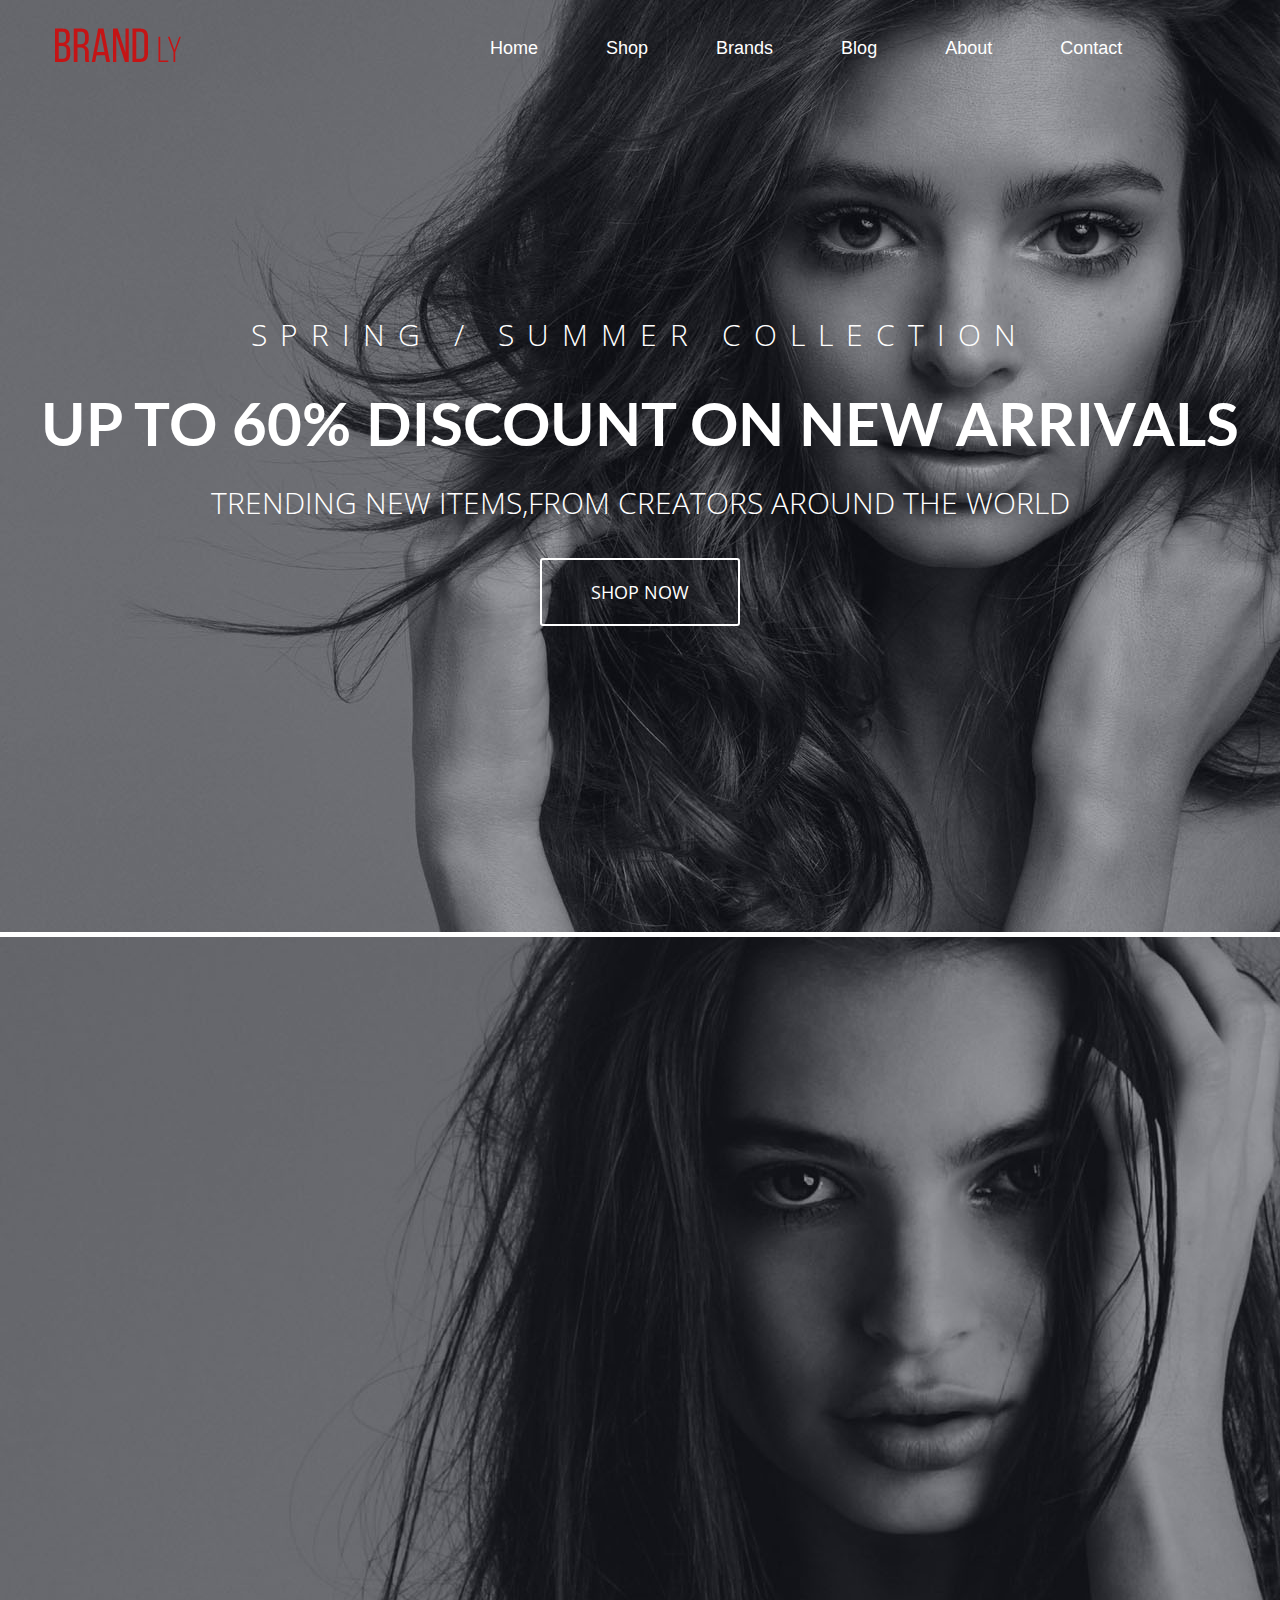
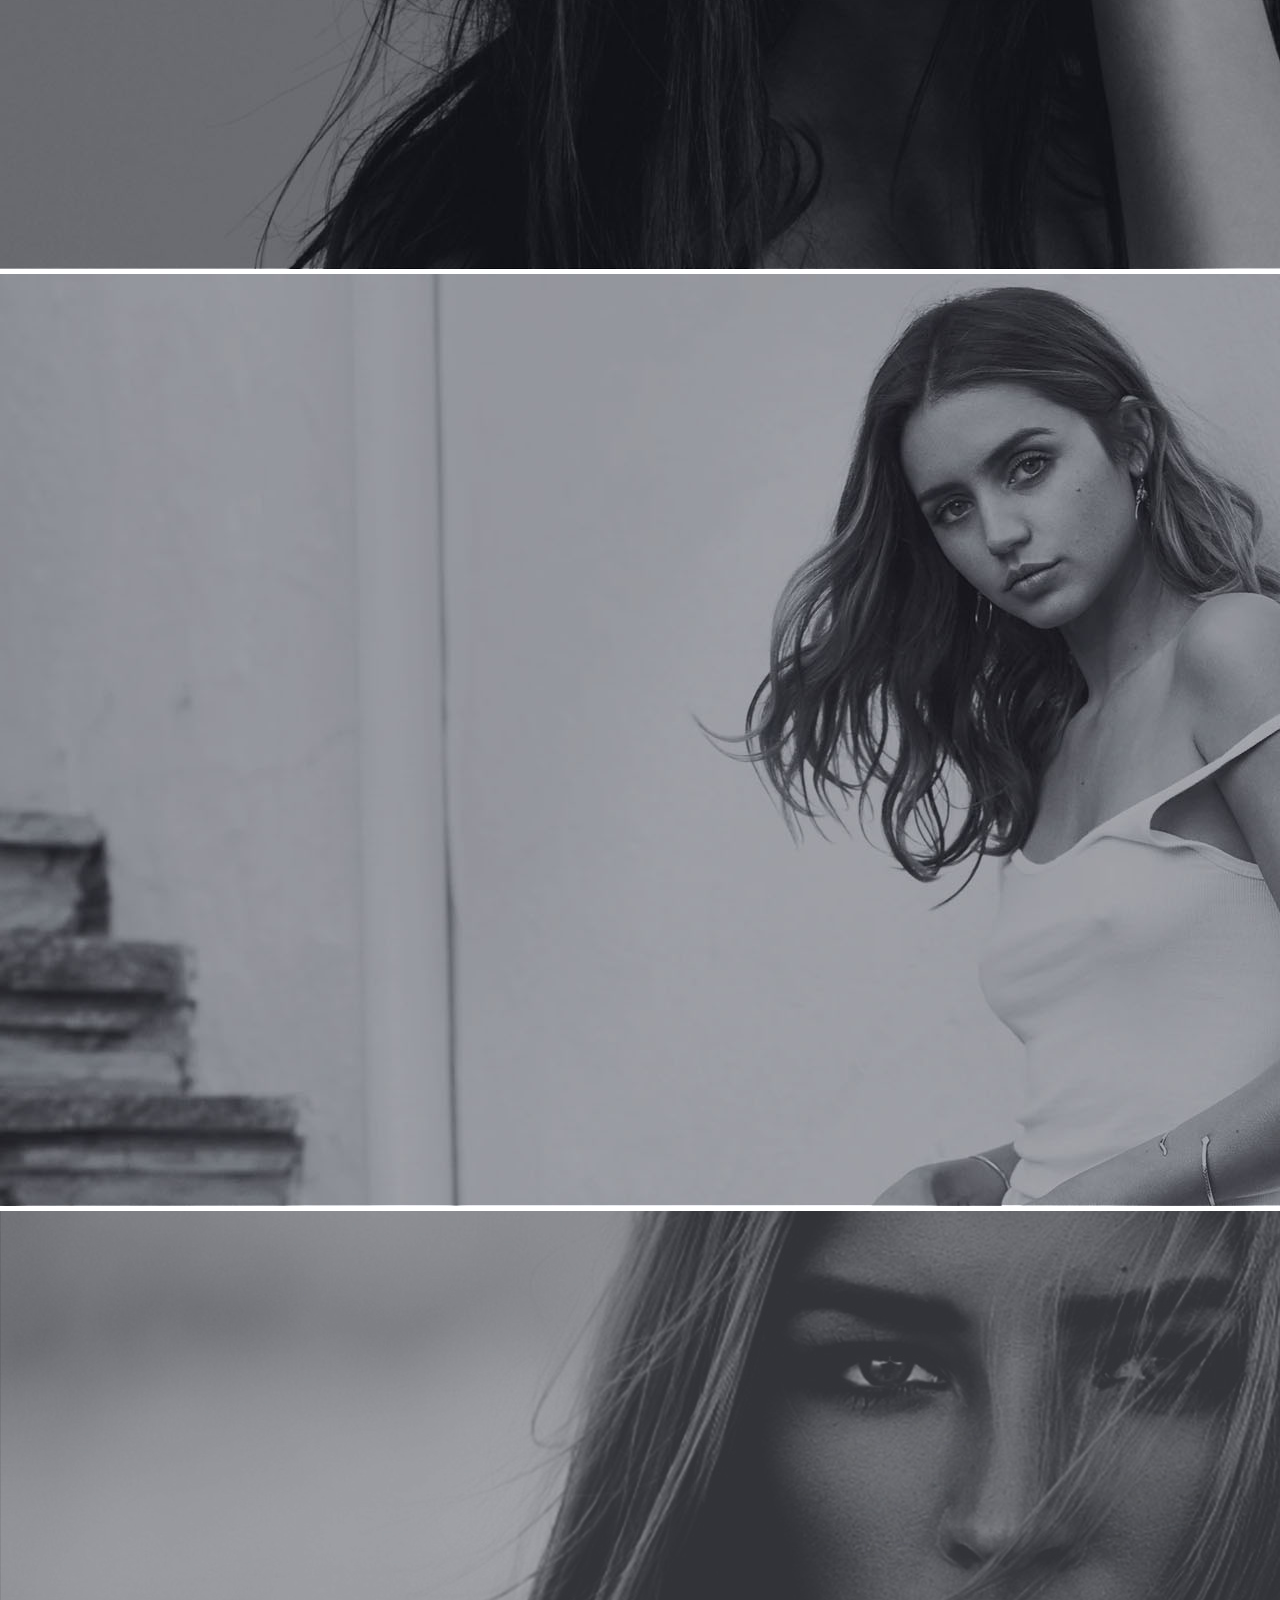
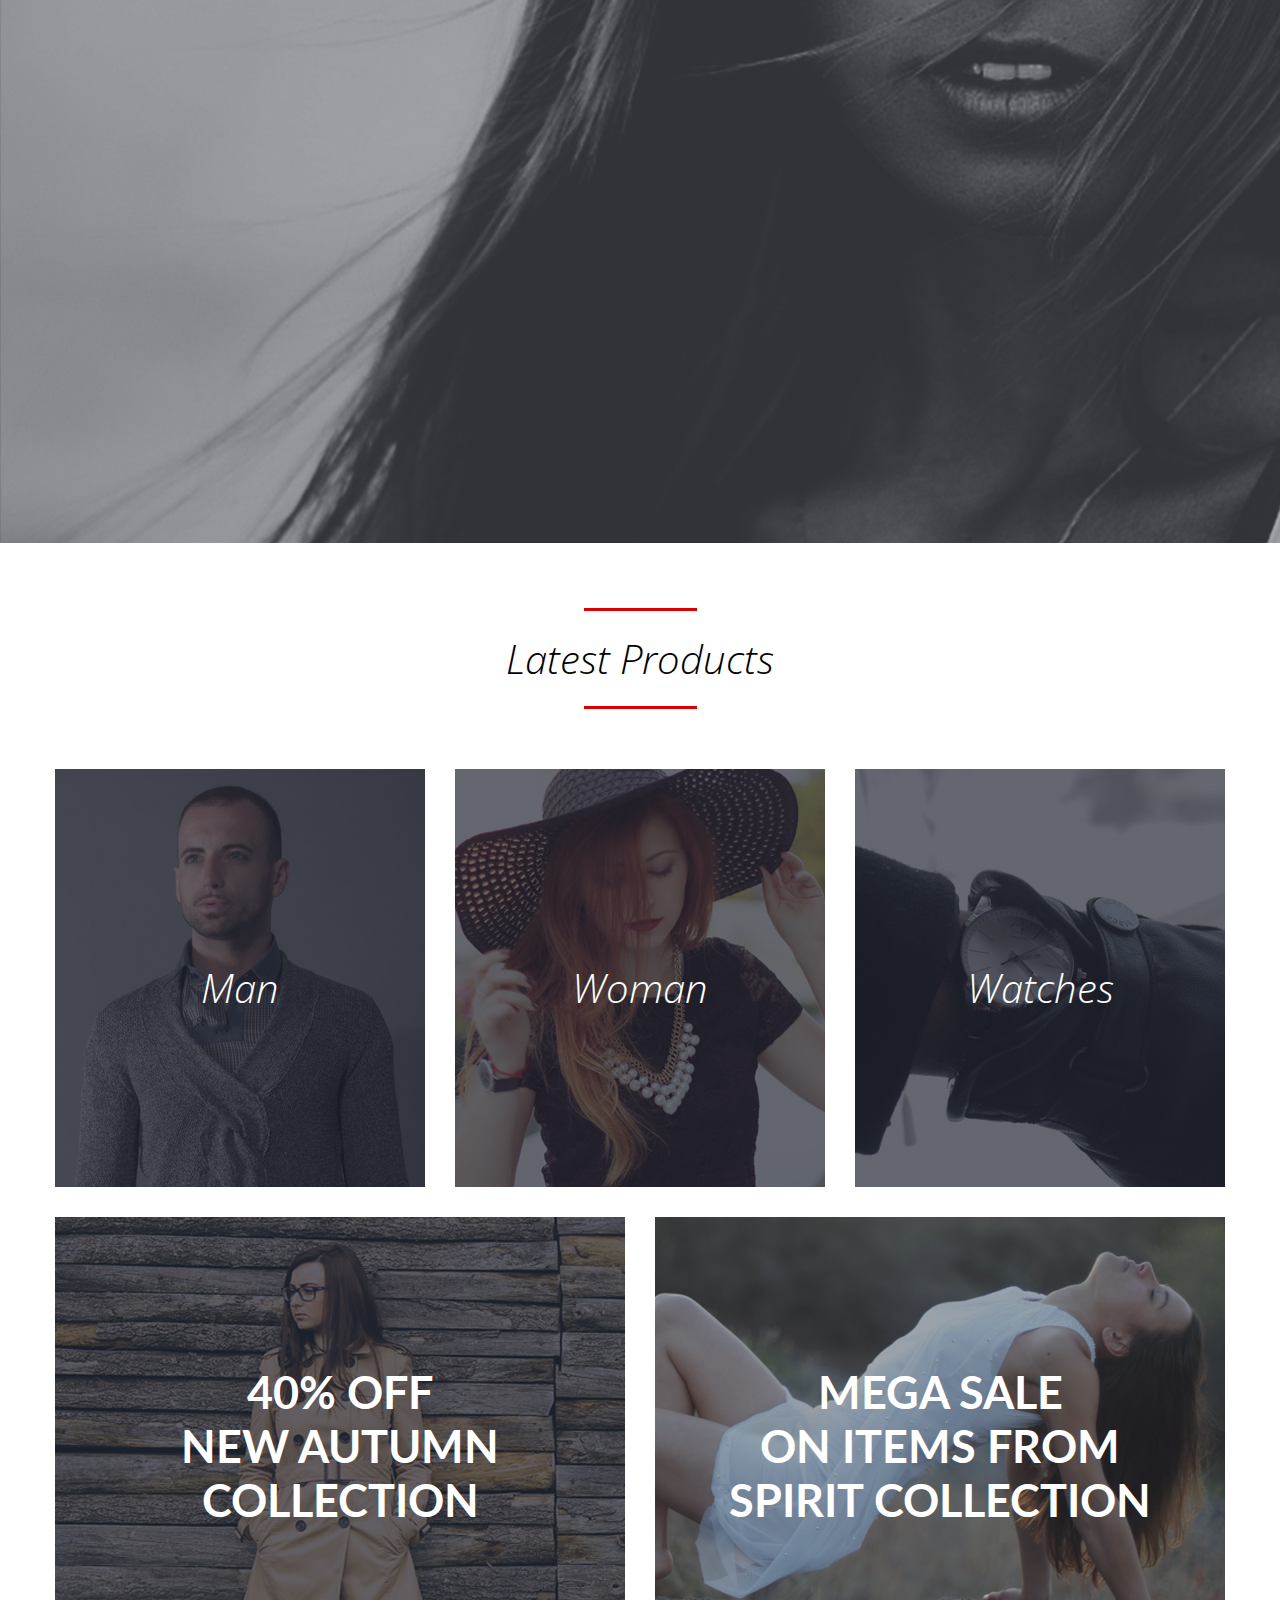
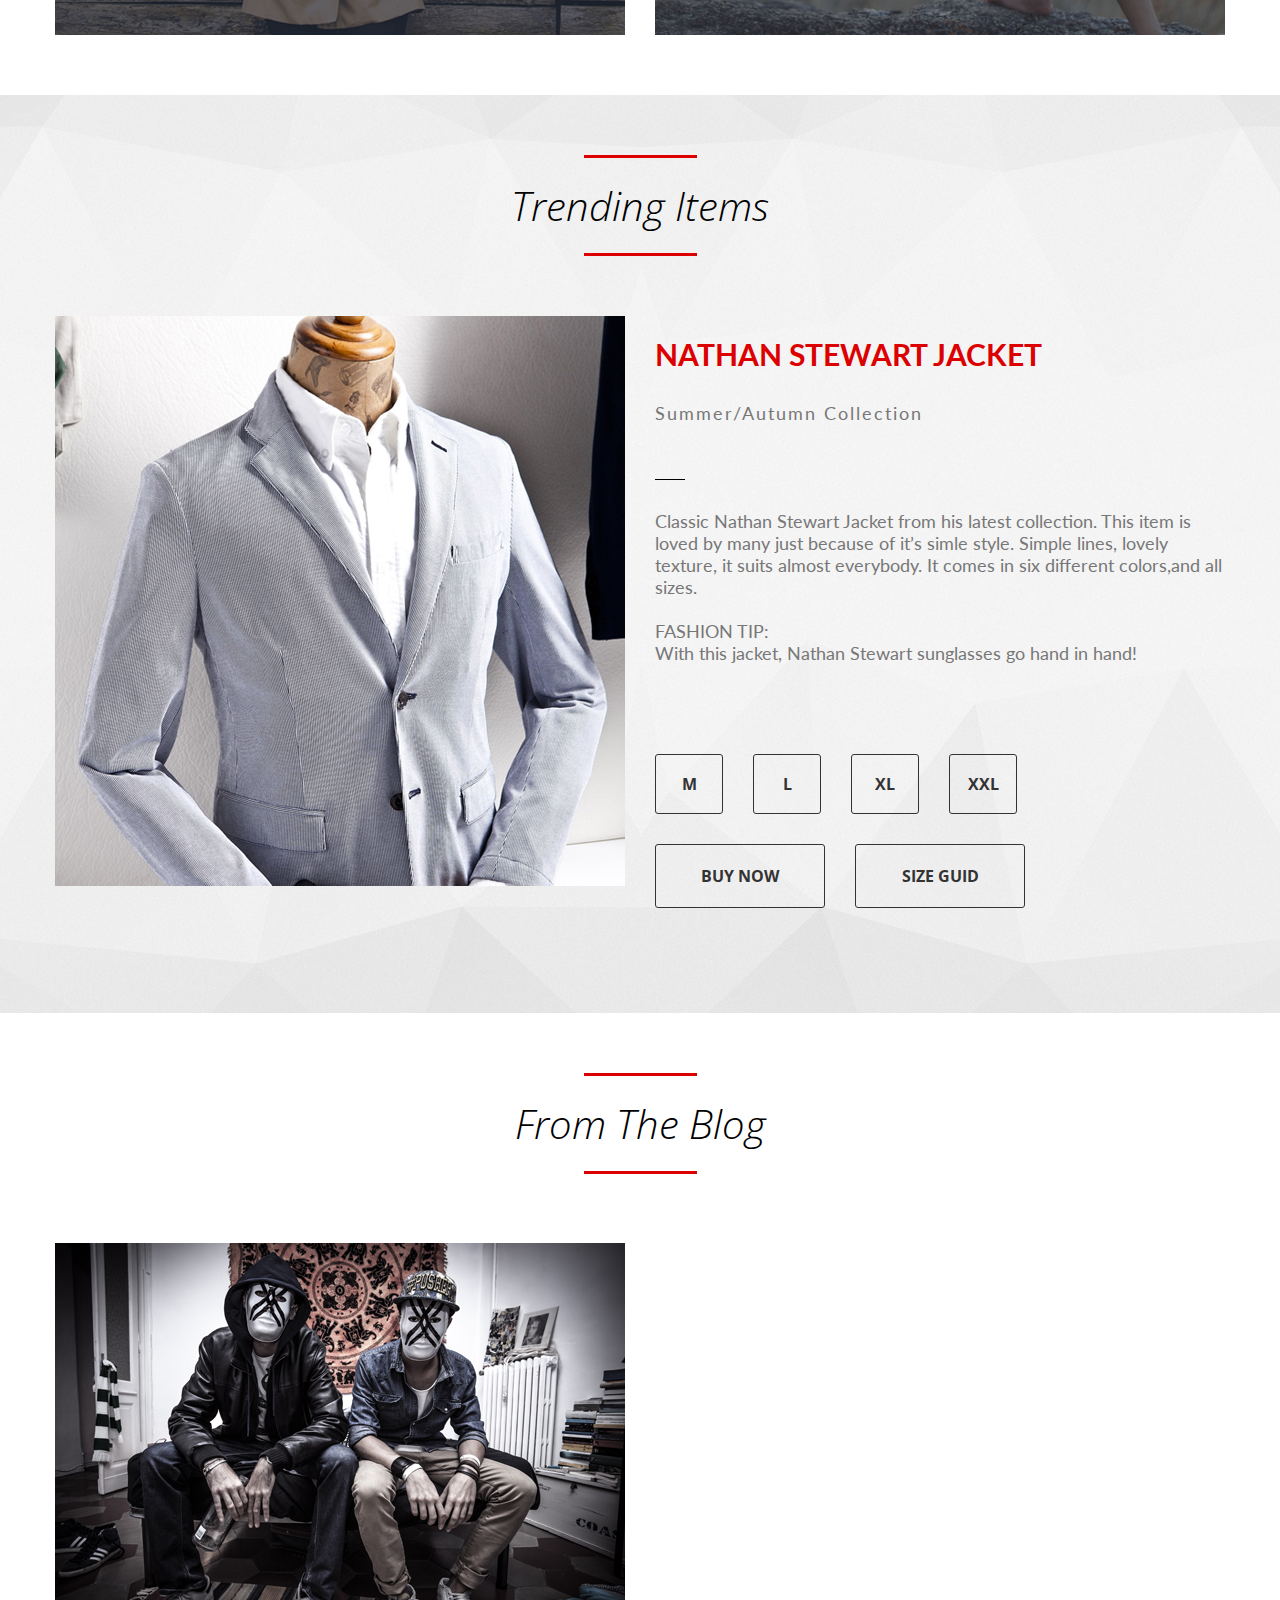
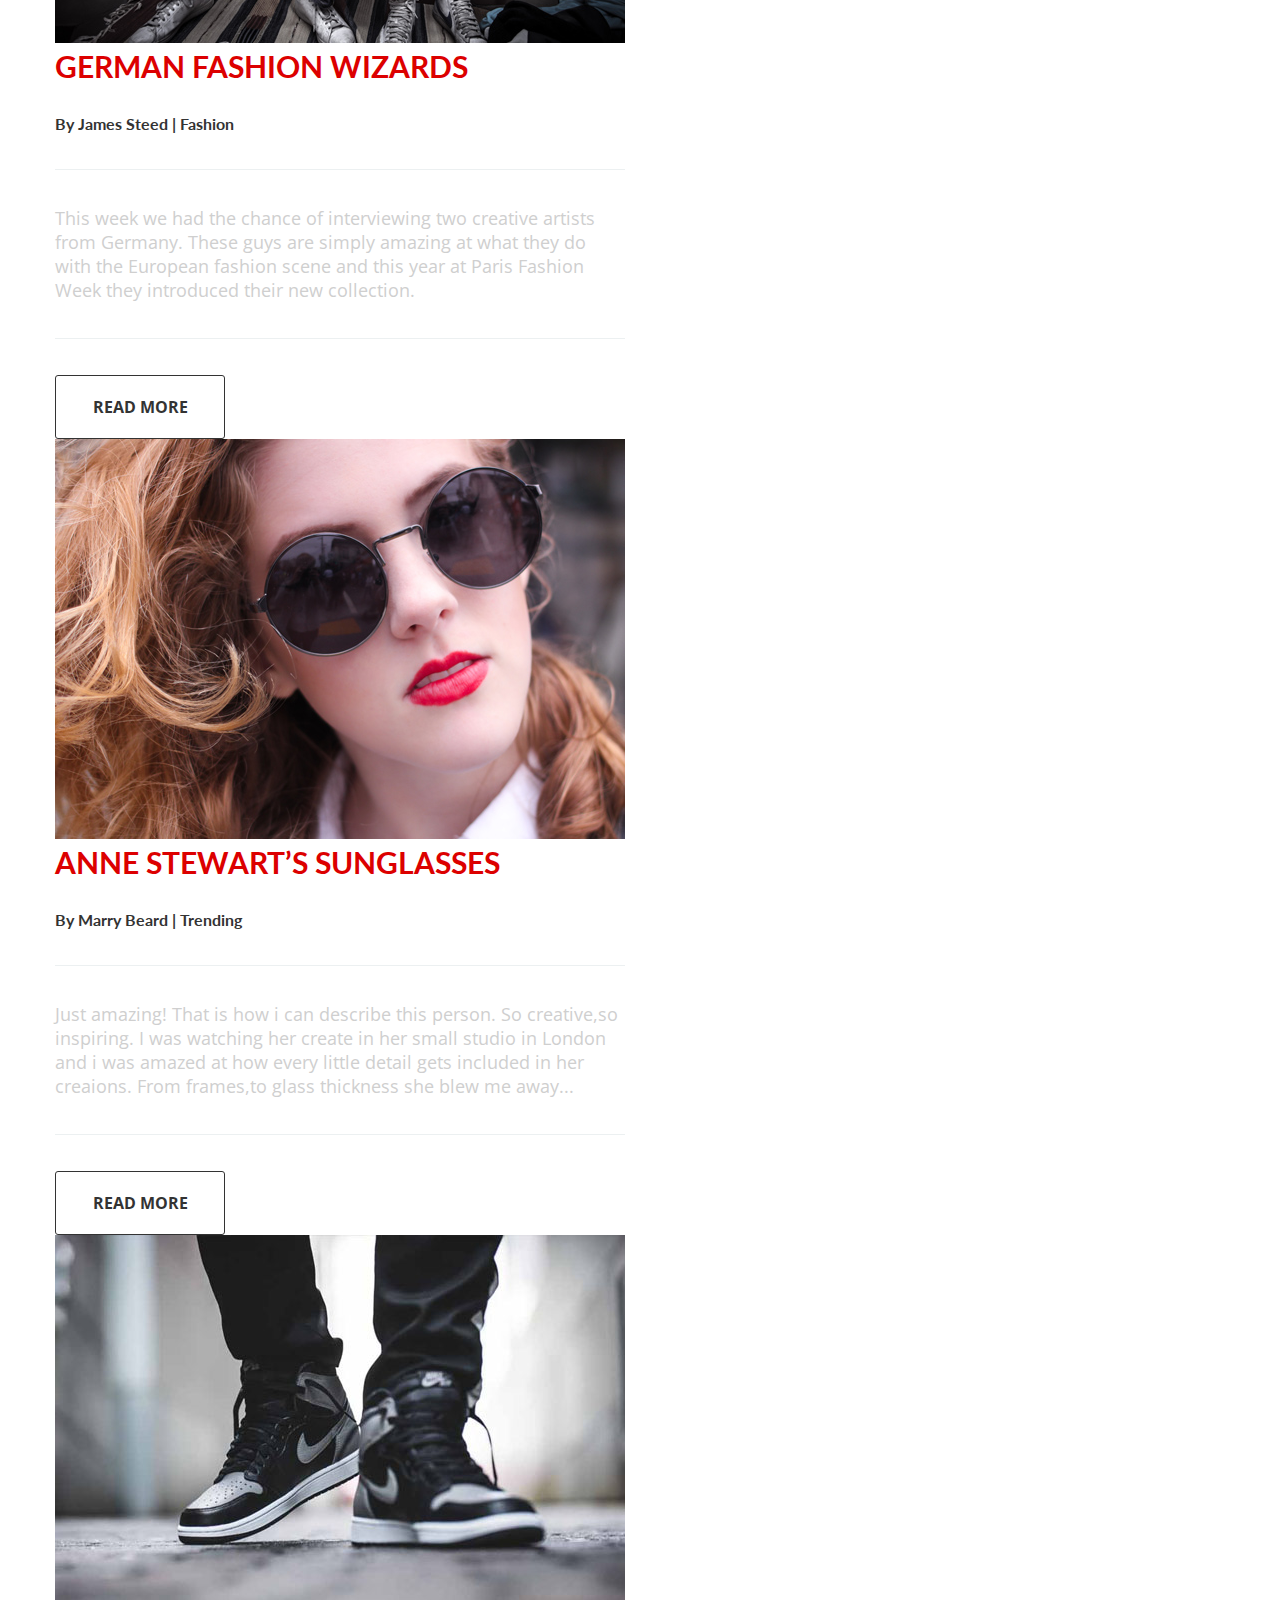
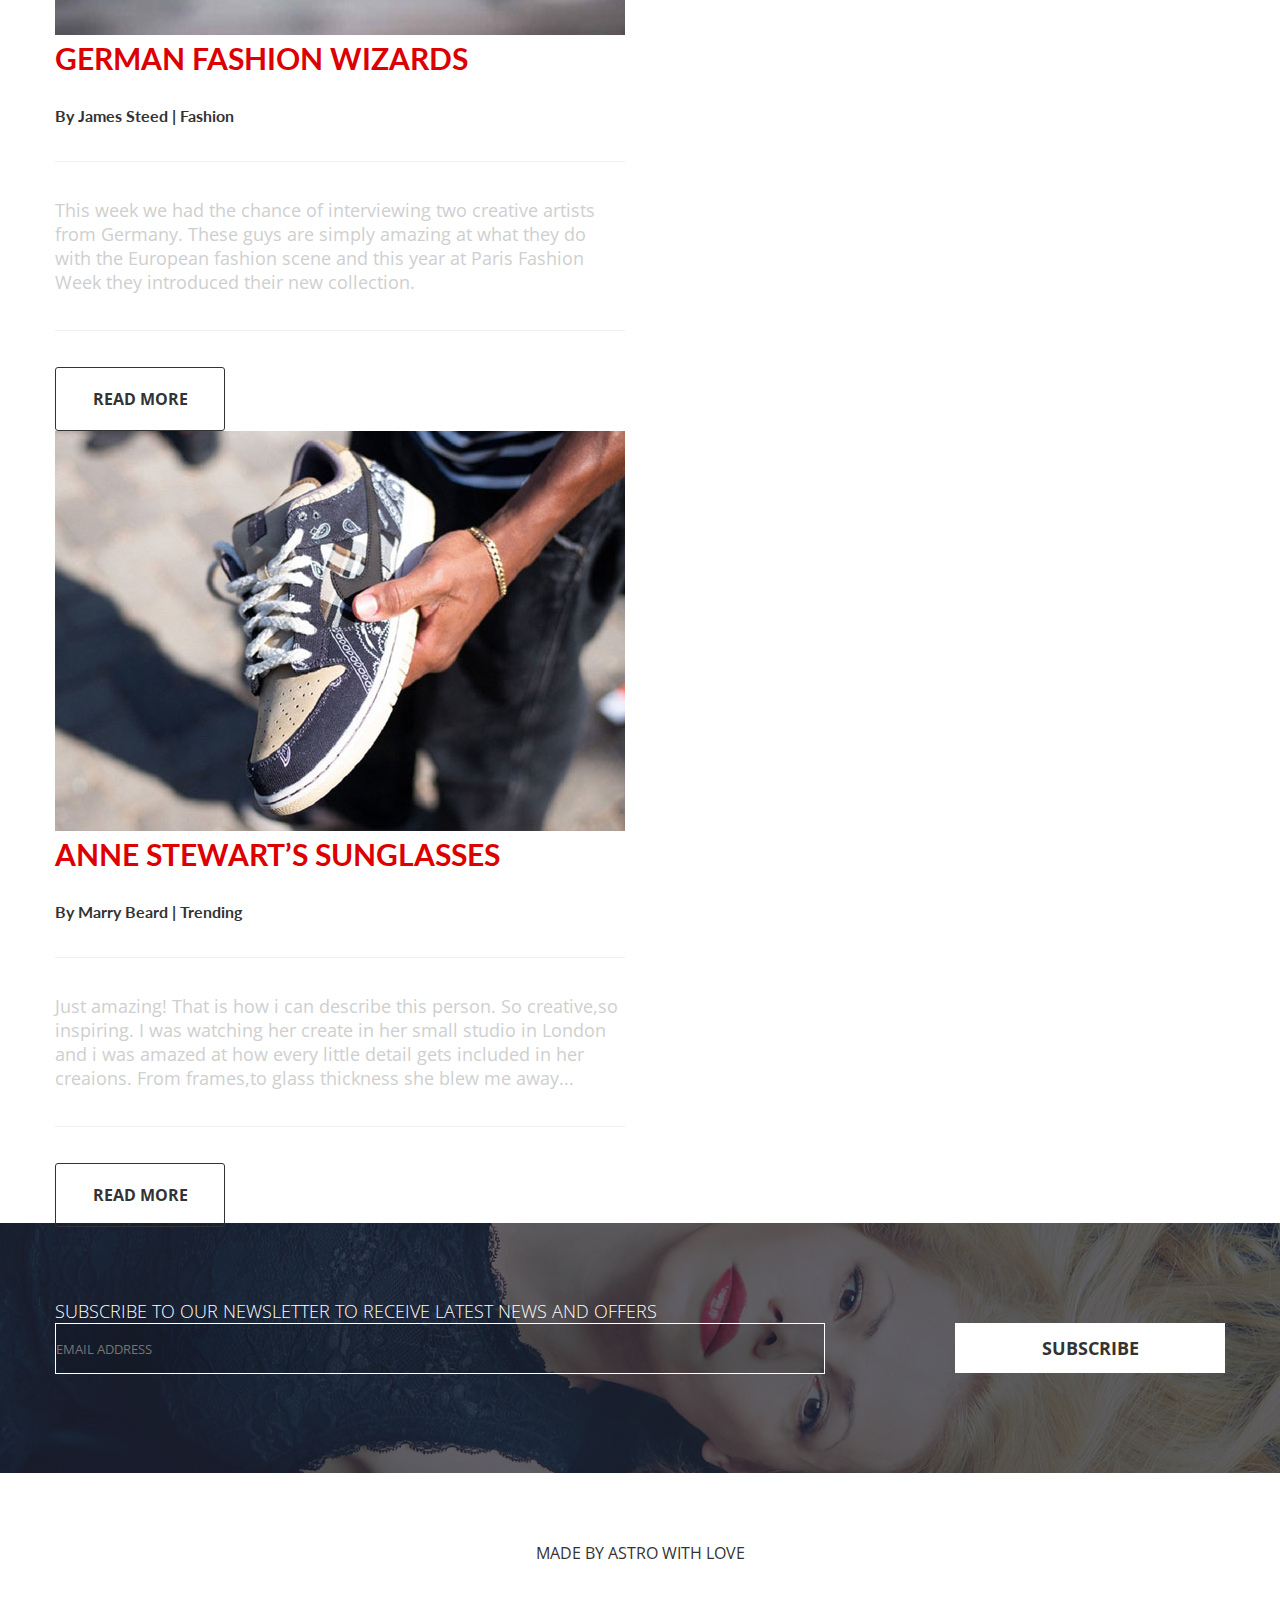
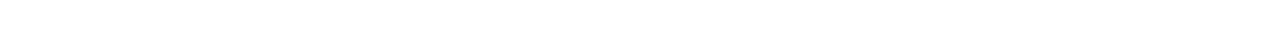
<file: index.html>
<!DOCTYPE html>
<html lang="en">
  <head>
    <meta charset="UTF-8" />
    <meta name="viewport" content="width=1170" />
    <link
      href="https://fonts.googleapis.com/css?family=Lato:100,100i,300,300i,400,400i,700,700i,900,900i|Open+Sans:300,300i,400,400i,600,600i,700,700i,800,800i&display=swap&subset=latin-ext"
      rel="stylesheet"
    />
    <title>BRANDly</title>
    <link rel="stylesheet" href="assets/css/style.css" />
  </head>
  
  <header>
    <div class="container">
      <div class="heading clearfix">
        <img src="assets/images/logo.png" alt="BRANDly" class="logo" />
        <nav>
          <ul class="menu">
            <li>
              <a href="#">Home</a>
            </li>
            <li>
              <a href="#">Shop</a>
            </li>
            <li>
              <a href="#">Brands</a>
            </li>
            <li>
              <a href="#">Blog</a>
            </li>
            <li>
              <a href="#">About</a>
            </li>
            <li>
              <a href="#">Contact</a>
            </li>
          </ul>
        </nav>
      </div>
      <div class="titles">
        <div class="titles_first">
          Spring / Summer Collection
        </div>
        <h1>
          UP TO 60% DISCOUNT ON NEW ARRIVALS
        </h1>
        <div class="titles_second">
          TRENDING NEW ITEMS,FROM CREATORS AROUND THE WORLD
        </div>
        <a class="button" href="#">Shop Now</a>
      </div>
    </div>
    <div class="slider">
      <div class="slider_item">
        <img src="assets/images/head1.jpg" alt="Man">
      </div>
      <div class="slider_item">
       <img src="assets/images/head2.jpg" alt="Woman">
     </div>
     <div class="slider_item">
       <img src="assets/images/head3.jpg" alt="Watches">
     </div>
     <div class="slider_item">
      <img src="assets/images/head.jpg" alt="Watches">
    </div>
    </div>
  </header>

    <section>
      <div class="container">
        <div class="title">
          <h2>
            Latest Products
          </h2>
        </div>
        <div class="categories clearfix">
          <div class="categories_item">
            <a href="#"><figure>
              <img src="assets/images/man.jpg" alt="Man">
              <figcaption>
                <h2>Man</h2>
                <p>Discription</p>
              </figcaption>
            </figure></a>
          </div>
          <div class="categories_item">
            <a href="#"><figure>
              <img src="assets/images/woman.jpg" alt="Woman">
              <figcaption>
                <h2>Woman</h2>
                <p>Discription</p>
              </figcaption>
              </figure></a>
              </div>
            <div class="categories_item">
              <a href="#"><figure>
              <img src="assets/images/watches.jpg" alt="Watches">
              <figcaption>
                <h2>Watches</h2>
                <p>Discription</p>
              </figcaption> 
            </figure></a>
          </div>
        </div>
        <div class="sales clearfix">
          <div class="sales_item">
            <a href="#"><figure><img src="assets/images/sales1.png" alt="Sales1" />
             <figcaption>
               <h3>40% Off<br>
                New Autumn<br>
                Collection</h3>
             </figcaption>
            </figure></a>
          </div>
          <div class="sales_item">
            <a href="#"><figure><img src="assets/images/sale2.png" alt="Sales1" />
              <figcaption>
                <h3>MEGA SALE<br>
                  ON ITEMS FROM<br>
                  SPIRIT COLLECTION</h3>
              </figcaption>
             </figure></a>
          </div>
        </div>
      </div>
    </section>

    <section id="toptrending">
      <div class="container">
        <div class="title">
          <h2>
            Trending Items
          </h2>
        </div>
        <div class="items clearfix">
          <div class="items_img">
            <img src="assets/images/item.jpg" alt="Товар" />
          </div>
          <div class="items_text">
            <h3>NATHAN STEWART JACKET</h3>
            <h4>Summer/Autumn Collection</h4>
            <p>
              Classic Nathan Stewart Jacket from his latest collection. This
              item is loved by many just because of it’s simle style. Simple
              lines, lovely texture, it suits almost everybody. It comes in six
              different colors,and all sizes.
              <br />
              <br />
              FASHION TIP:<br />
              With this jacket, Nathan Stewart sunglasses go hand in hand!
            </p>
          </div>
          <div class="size_btns">
            <a class="sizebtn" href="#">M</a>
            <a class="sizebtn" href="#">L</a>
            <a class="sizebtn" href="#">XL</a>
            <a class="sizebtn" href="#">XXL</a>
          </div>
          <div class="buy_btns">
            <a class="buybtn" href="#">Buy Now</a>
            <a class="buybtn" href="#">Size Guid</a>
          </div>
        </div>
      </div>
    </section>

    <section id="fromtheblog">
      <div class="container">
        <div class="title">
          <h2>
           From The Blog
          </h2>
          </div>
        <div class="slider_blog">
          <div class="slider_blog_item">
            <div class="blog">
              <img src="assets/images/blog1.jpg" alt="" />
              <h3>GERMAN FASHION WIZARDS</h3>
              <h4>By James Steed | Fashion</h4>
              <p>
                This week we had the chance of interviewing two creative artists
                from Germany. These guys are simply amazing at what they do with
                the European fashion scene and this year at Paris Fashion Week
                they introduced their new collection.
              </p>
              <a class="blogbtn" href="#">Read More</a>
            </div>
          </div>
          <div class="slider_blog_item">
            <div class="blog">
              <img src="assets/images/blog2.jpg" alt="" />
              <h3>ANNE STEWART’S SUNGLASSES</h3>
              <h4>By Marry Beard   |   Trending</h4>
              <p>
                Just amazing! That is how i can describe this person.
                 So creative,so inspiring. 
                 I was watching her create in her small studio in London and i was amazed at how every little detail gets included in her creaions. 
                 From frames,to glass thickness she blew me away...
              </p>
              <a class="blogbtn" href="#">Read More</a>
            </div>
          </div>
          <div class="slider_blog_item">
            <div class="blog">
              <img src="assets/images/blog3.jpg" alt="" />
              <h3>GERMAN FASHION WIZARDS</h3>
              <h4>By James Steed | Fashion</h4>
              <p>
                This week we had the chance of interviewing two creative artists
                from Germany. These guys are simply amazing at what they do with
                the European fashion scene and this year at Paris Fashion Week
                they introduced their new collection.
              </p>
              <a class="blogbtn" href="#">Read More</a>
            </div>
          </div>
          <div class="slider_blog_item">
            <div class="blog">
              <img src="assets/images/blog4.jpg" alt="" />
              <h3>ANNE STEWART’S SUNGLASSES</h3>
              <h4>By Marry Beard   |   Trending</h4>
              <p>
                Just amazing! That is how i can describe this person.
                 So creative,so inspiring. 
                 I was watching her create in her small studio in London and i was amazed at how every little detail gets included in her creaions. 
                 From frames,to glass thickness she blew me away...
              </p>
              <a class="blogbtn" href="#">Read More</a>
            </div>
          </div>
      
        </div>
      </div>
      </section>

    <section id="subscribe">
      <div class="container">
        <h2>SUBSCRIBE TO OUR NEWSLETTER TO RECEIVE LATEST NEWS AND OFFERS </h2>
       <div class="subscribeline clearfix"> 
         <div class="form_inputs">
          <input type="text" placeholder="EMAIL ADDRESS">
          <input type="submit" class="submit" value="SUBSCRIBE">
        </div>
       </div>
      </div>
    </section>
    <footer>
      <div class="footercredits">
       <a href="#">Made by Astro with love</a>
      </div>
    </footer>
    <script src="https://code.jquery.com/jquery-3.5.0.min.js" integrity="sha256-xNzN2a4ltkB44Mc/Jz3pT4iU1cmeR0FkXs4pru/JxaQ=" crossorigin="anonymous"></script>
   <script src="assets/js/slick.min.js"></script>
   <script src="assets/js/script.js"></script>
  </body>
</html>
</file>
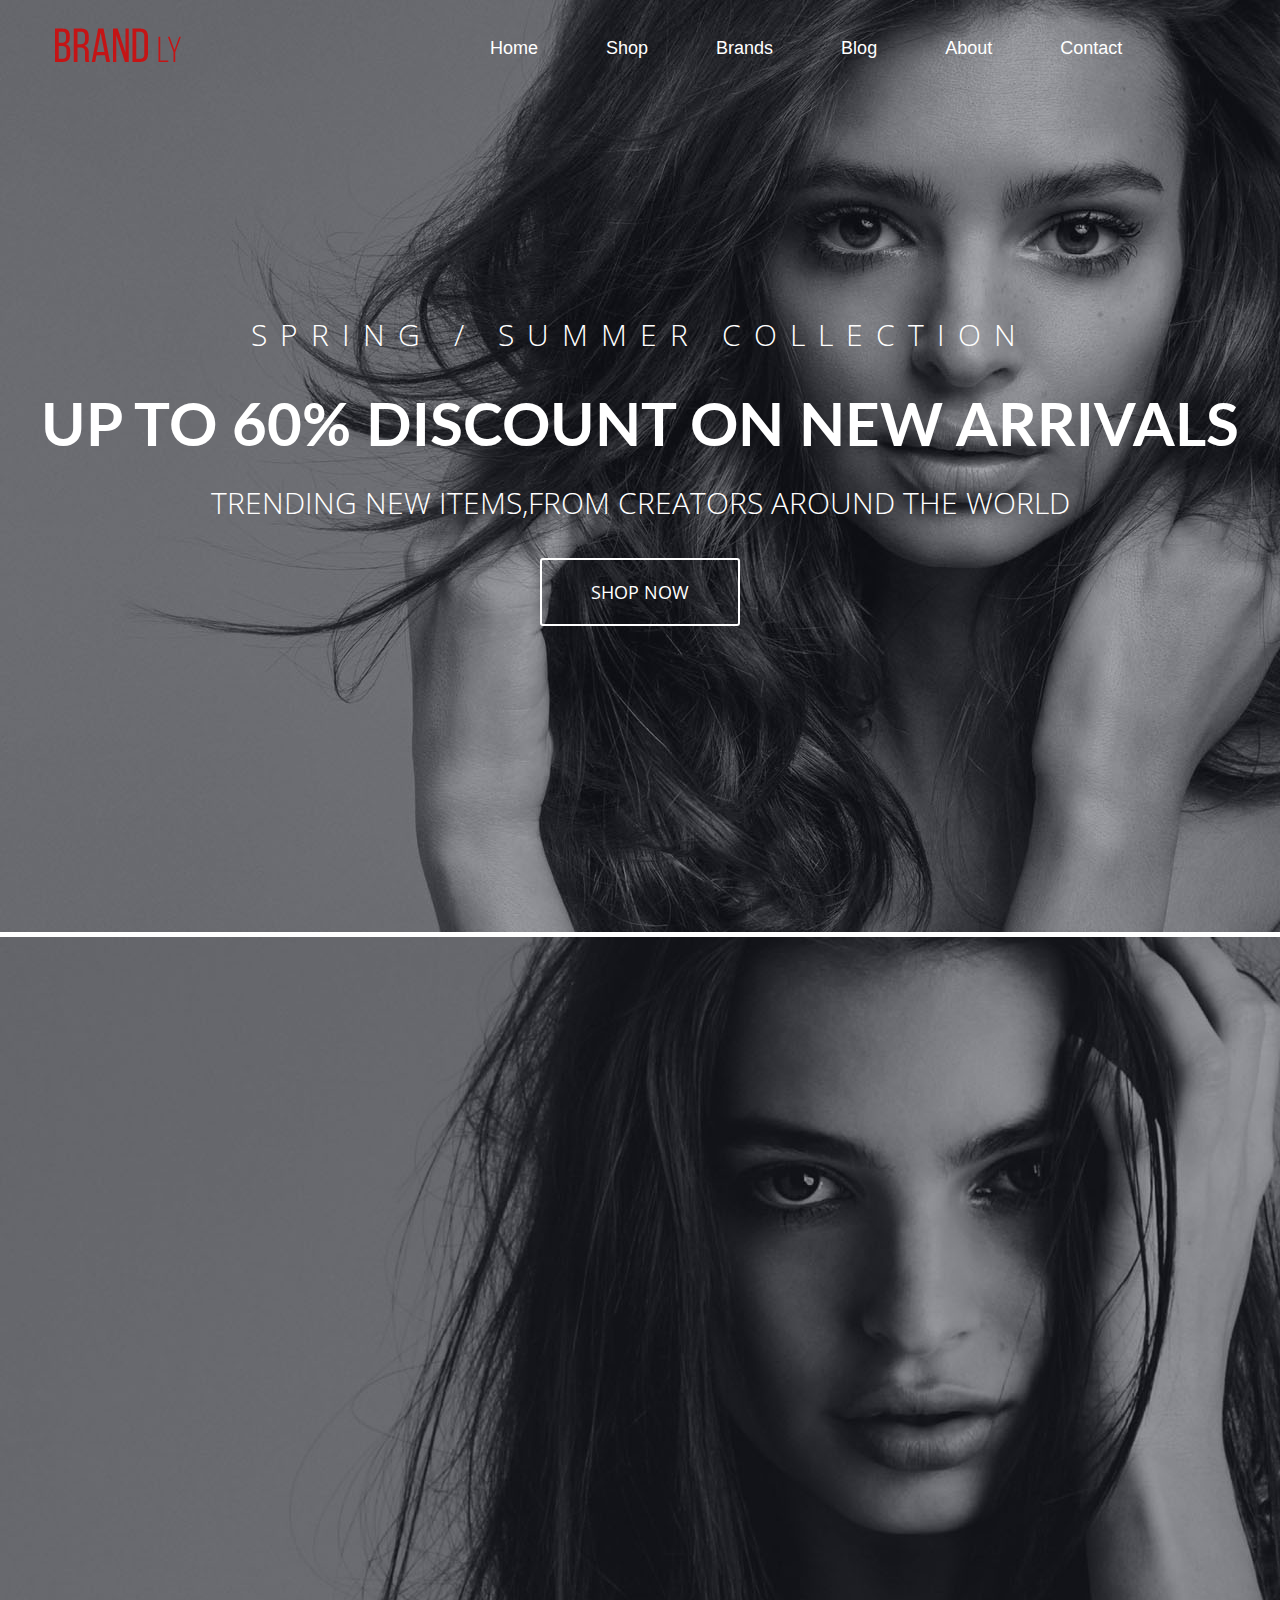
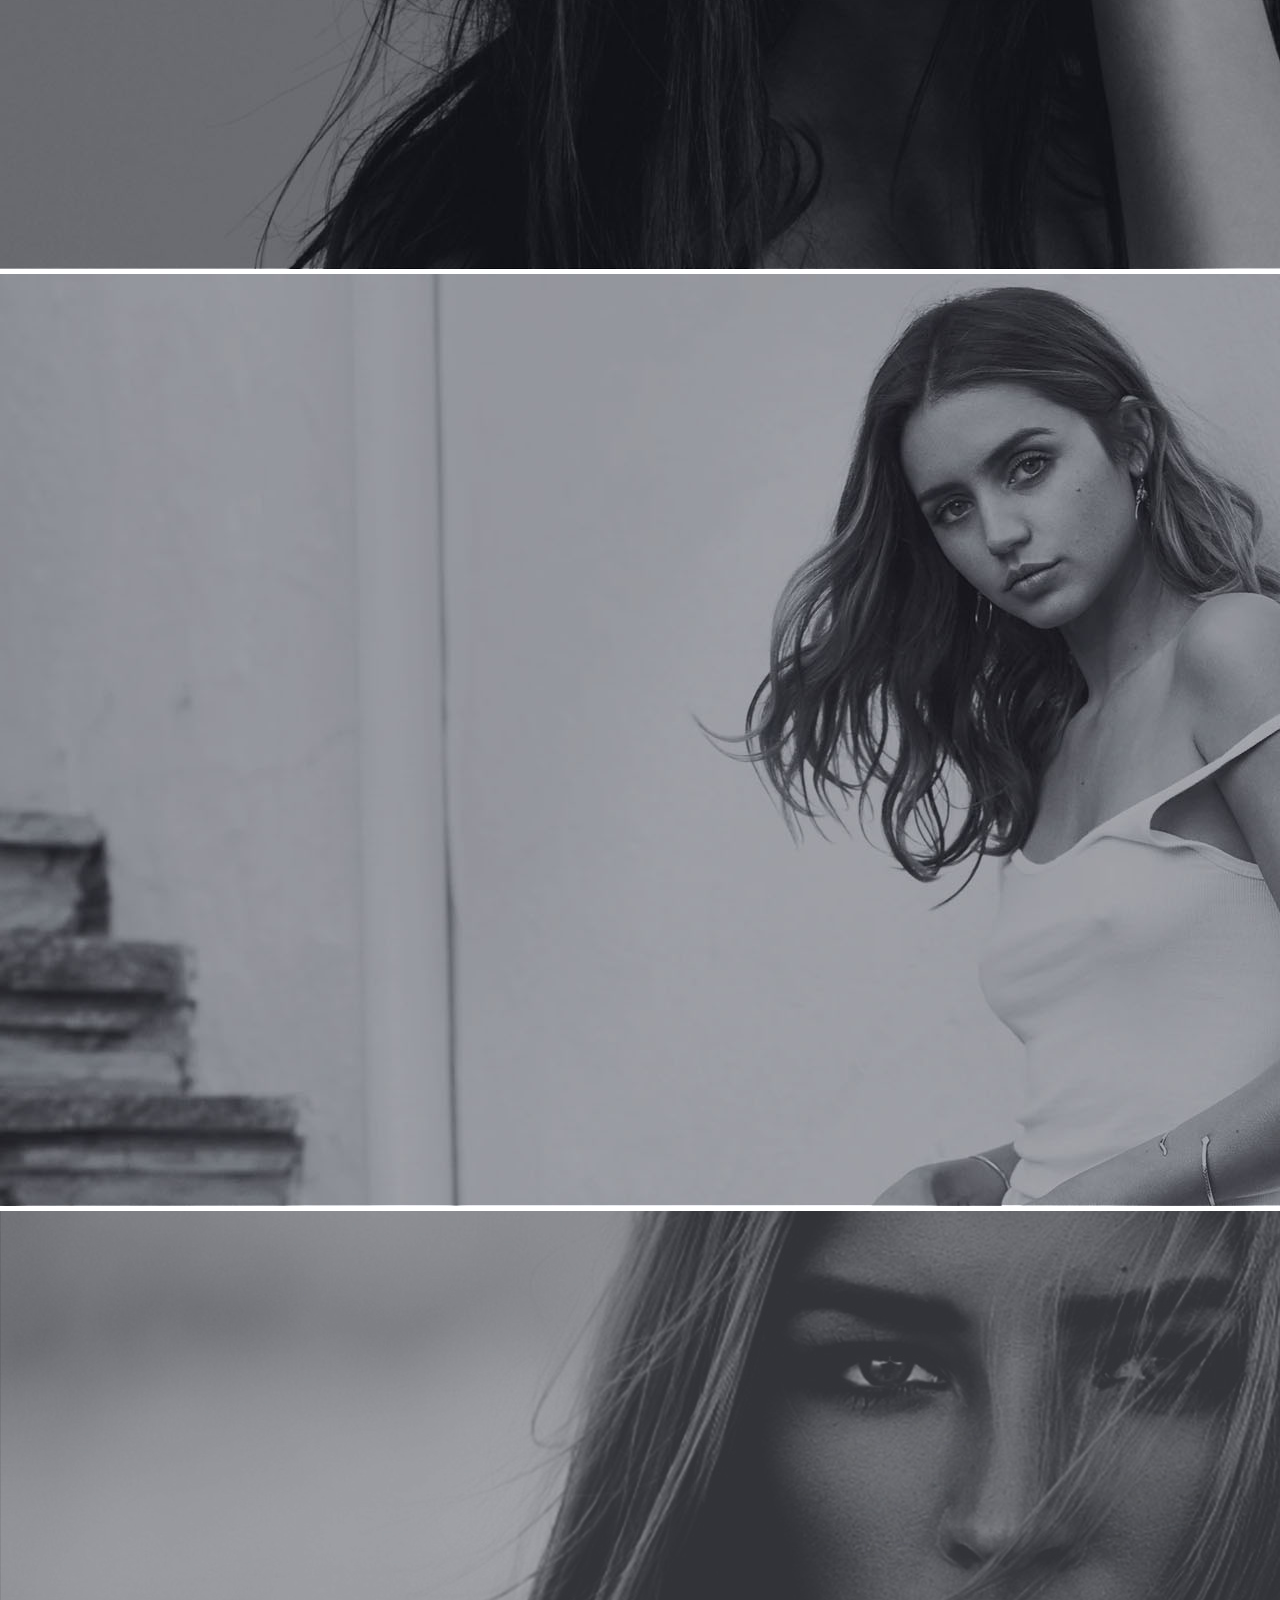
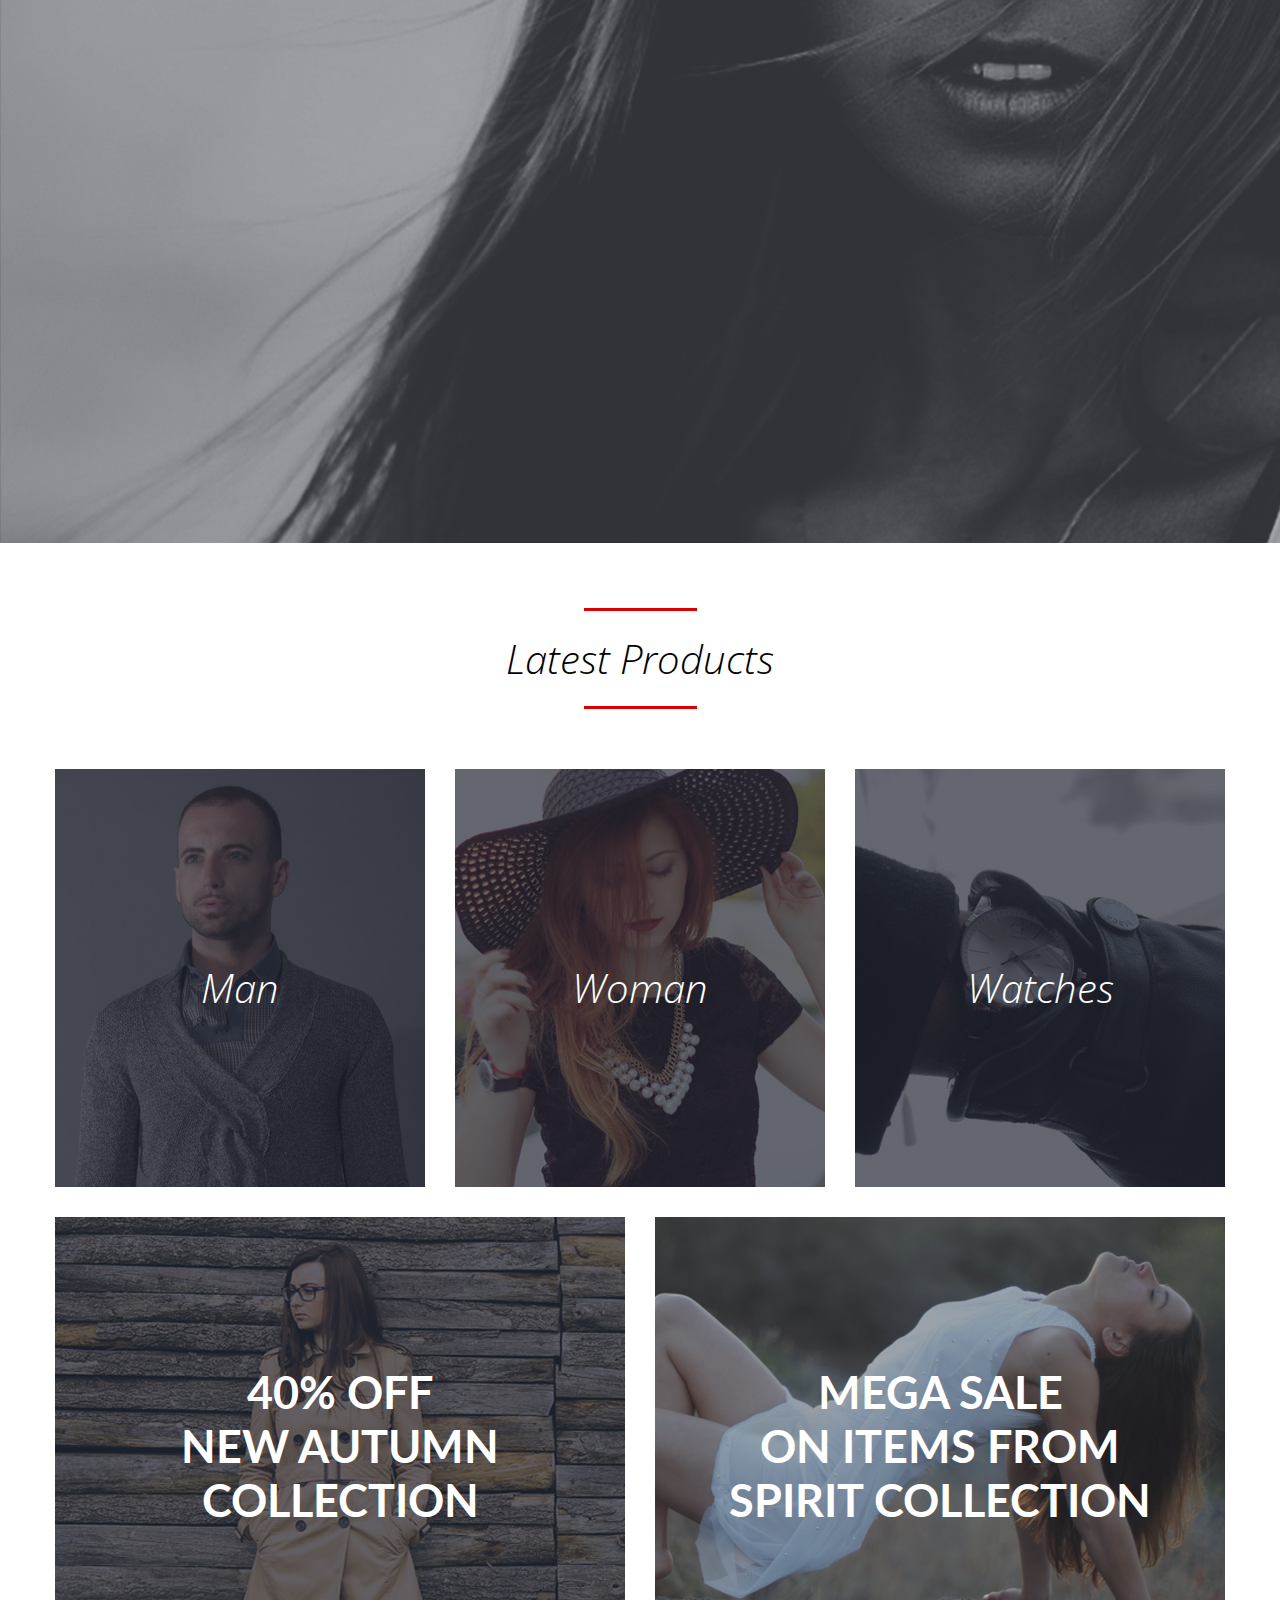
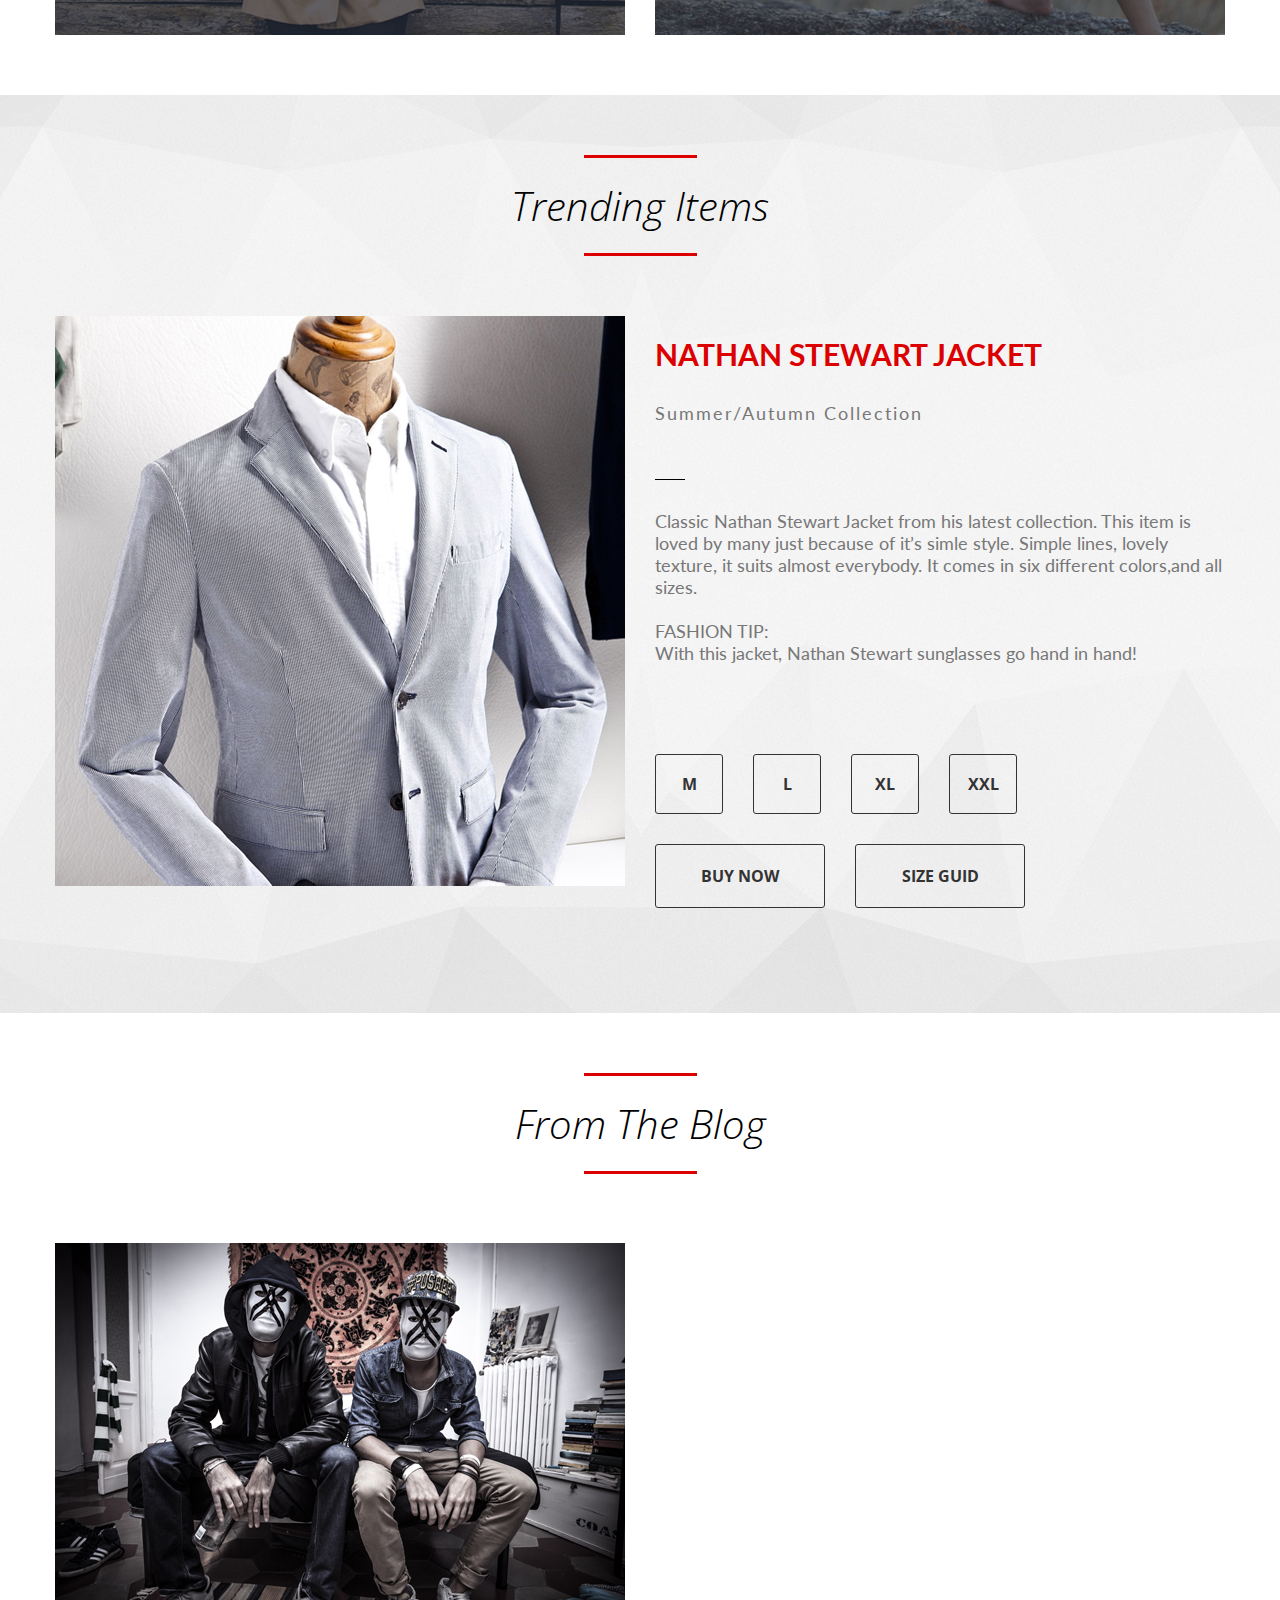
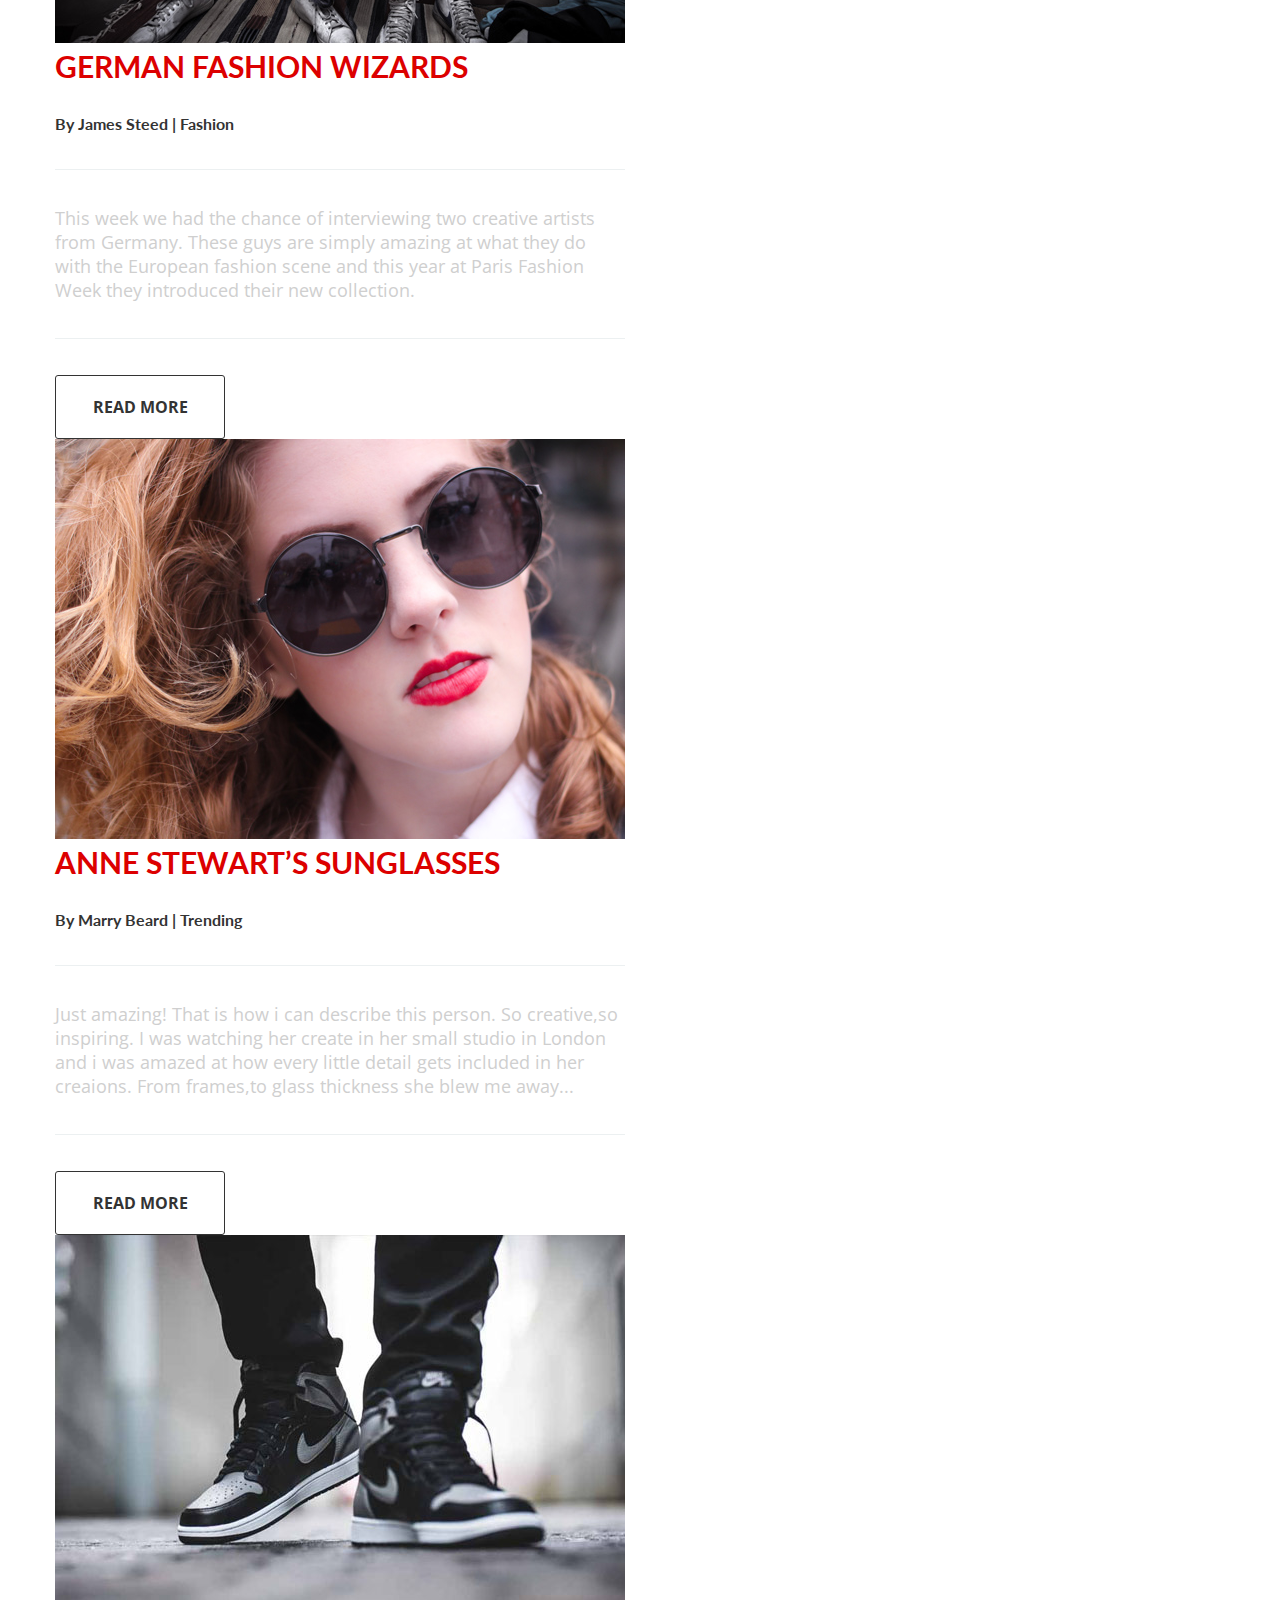
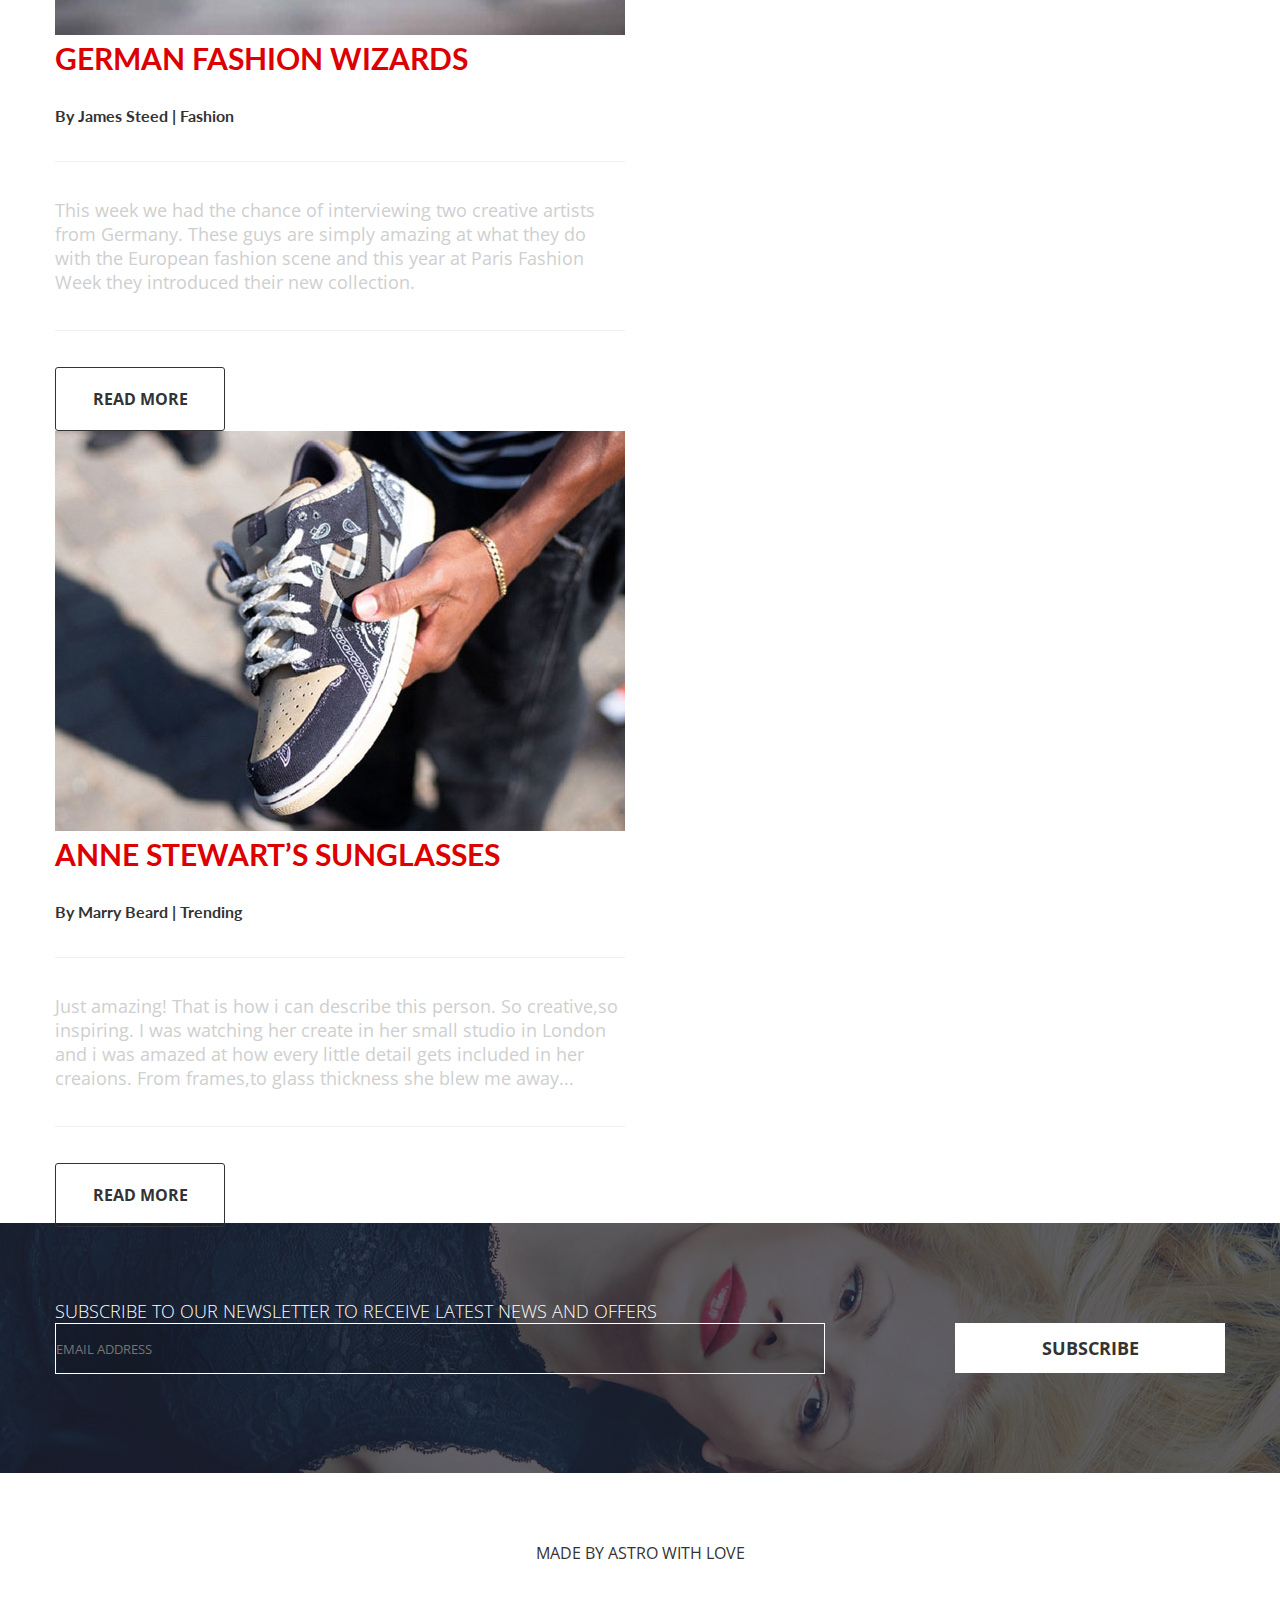
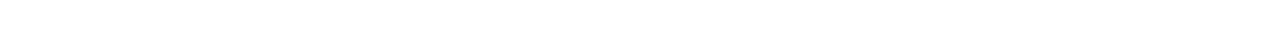
<file: slider.html>
<!DOCTYPE html>
<html lang="en">
  <head>
    <meta charset="UTF-8" />
    <meta name="viewport" content="width=1170" />
    <link
      href="https://fonts.googleapis.com/css?family=Lato:100,100i,300,300i,400,400i,700,700i,900,900i|Open+Sans:300,300i,400,400i,600,600i,700,700i,800,800i&display=swap&subset=latin-ext"
      rel="stylesheet"
    />
    <link rel="stylesheet" href="assets/css/slider.css" />
    <title>slider</title>
  </head>
  <body>

    <header>
      <div class="container">
        <div class="heading clearfix">
          <img src="assets/images/logo.png" alt="BRANDly" class="logo" />
          <nav>
            <ul class="menu">
              <li>
                <a href="#">Home</a>
              </li>
              <li>
                <a href="#">Shop</a>
              </li>
              <li>
                <a href="#">Brands</a>
              </li>
              <li>
                <a href="#">Blog</a>
              </li>
              <li>
                <a href="#">About</a>
              </li>
              <li>
                <a href="#">Contact</a>
              </li>
            </ul>
          </nav>
        </div>
        <div class="titles">
          <div class="titles_first">
            Spring / Summer Collection
          </div>
          <h1>
            UP TO 60% DISCOUNT ON NEW ARRIVALS
          </h1>
          <div class="titles_second">
            TRENDING NEW ITEMS,FROM CREATORS AROUND THE WORLD
          </div>
          <a class="button" href="#">Shop Now</a>
        </div>
      </div>
      <div class="slider">
        <div class="slider_item">
          <img src="assets/images/head1.jpg" alt="Man">
        </div>
        <div class="slider_item">
         <img src="assets/images/head2.jpg" alt="Woman">
       </div>
       <div class="slider_item">
         <img src="assets/images/head3.jpg" alt="Watches">
       </div>
       <div class="slider_item">
        <img src="assets/images/head.jpg" alt="Watches">
      </div>
      </div>
    </header>
  
      <section>
        <div class="container">
          <div class="title">
            <h2>
              Latest Products
            </h2>
          </div>
          <div class="categories clearfix">
            <div class="categories_item">
              <a href="#"><figure>
                <img src="assets/images/man.jpg" alt="Man">
                <figcaption>
                  <h2>Man</h2>
                  <p>Discription</p>
                </figcaption>
              </figure></a>
            </div>
            <div class="categories_item">
              <a href="#"><figure>
                <img src="assets/images/woman.jpg" alt="Woman">
                <figcaption>
                  <h2>Woman</h2>
                  <p>Discription</p>
                </figcaption>
                </figure></a>
                </div>
              <div class="categories_item">
                <a href="#"><figure>
                <img src="assets/images/watches.jpg" alt="Watches">
                <figcaption>
                  <h2>Watches</h2>
                  <p>Discription</p>
                </figcaption> 
              </figure></a>
            </div>
          </div>
          <div class="sales clearfix">
            <div class="sales_item">
              <a href="#"><figure><img src="assets/images/sales1.png" alt="Sales1" />
               <figcaption>
                 <h3>40% Off<br>
                  New Autumn<br>
                  Collection</h3>
               </figcaption>
              </figure></a>
            </div>
            <div class="sales_item">
              <a href="#"><figure><img src="assets/images/sale2.png" alt="Sales1" />
                <figcaption>
                  <h3>MEGA SALE<br>
                    ON ITEMS FROM<br>
                    SPIRIT COLLECTION</h3>
                </figcaption>
               </figure></a>
            </div>
          </div>
        </div>
      </section>
  
      <section id="toptrending">
        <div class="container">
          <div class="title">
            <h2>
              Trending Items
            </h2>
          </div>
          <div class="items clearfix">
            <div class="items_img">
              <img src="assets/images/item.jpg" alt="Товар" />
            </div>
            <div class="items_text">
              <h3>NATHAN STEWART JACKET</h3>
              <h4>Summer/Autumn Collection</h4>
              <p>
                Classic Nathan Stewart Jacket from his latest collection. This
                item is loved by many just because of it’s simle style. Simple
                lines, lovely texture, it suits almost everybody. It comes in six
                different colors,and all sizes.
                <br />
                <br />
                FASHION TIP:<br />
                With this jacket, Nathan Stewart sunglasses go hand in hand!
              </p>
            </div>
            <div class="size_btns">
              <a class="sizebtn" href="#">M</a>
              <a class="sizebtn" href="#">L</a>
              <a class="sizebtn" href="#">XL</a>
              <a class="sizebtn" href="#">XXL</a>
            </div>
            <div class="buy_btns">
              <a class="buybtn" href="#">Buy Now</a>
              <a class="buybtn" href="#">Size Guid</a>
            </div>
          </div>
        </div>
      </section>
  
<section id="fromtheblog">
<div class="container">
  <div class="title">
    <h2>
     From The Blog
    </h2>
    </div>
  <div class="slider_blog">
    <div class="slider_blog_item">
      <div class="blog">
        <img src="assets/images/blog1.jpg" alt="" />
        <h3>GERMAN FASHION WIZARDS</h3>
        <h4>By James Steed | Fashion</h4>
        <p>
          This week we had the chance of interviewing two creative artists
          from Germany. These guys are simply amazing at what they do with
          the European fashion scene and this year at Paris Fashion Week
          they introduced their new collection.
        </p>
        <a class="blogbtn" href="#">Read More</a>
      </div>
    </div>
    <div class="slider_blog_item">
      <div class="blog">
        <img src="assets/images/blog2.jpg" alt="" />
        <h3>ANNE STEWART’S SUNGLASSES</h3>
        <h4>By Marry Beard   |   Trending</h4>
        <p>
          Just amazing! That is how i can describe this person.
           So creative,so inspiring. 
           I was watching her create in her small studio in London and i was amazed at how every little detail gets included in her creaions. 
           From frames,to glass thickness she blew me away...
        </p>
        <a class="blogbtn" href="#">Read More</a>
      </div>
    </div>
    <div class="slider_blog_item">
      <div class="blog">
        <img src="assets/images/blog3.jpg" alt="" />
        <h3>GERMAN FASHION WIZARDS</h3>
        <h4>By James Steed | Fashion</h4>
        <p>
          This week we had the chance of interviewing two creative artists
          from Germany. These guys are simply amazing at what they do with
          the European fashion scene and this year at Paris Fashion Week
          they introduced their new collection.
        </p>
        <a class="blogbtn" href="#">Read More</a>
      </div>
    </div>
    <div class="slider_blog_item">
      <div class="blog">
        <img src="assets/images/blog4.jpg" alt="" />
        <h3>ANNE STEWART’S SUNGLASSES</h3>
        <h4>By Marry Beard   |   Trending</h4>
        <p>
          Just amazing! That is how i can describe this person.
           So creative,so inspiring. 
           I was watching her create in her small studio in London and i was amazed at how every little detail gets included in her creaions. 
           From frames,to glass thickness she blew me away...
        </p>
        <a class="blogbtn" href="#">Read More</a>
      </div>
    </div>

  </div>
</div>
</section>

<section id="subscribe">
  <div class="container">
    <h2>SUBSCRIBE TO OUR NEWSLETTER TO RECEIVE LATEST NEWS AND OFFERS </h2>
   <div class="subscribeline clearfix"> 
     <div class="form_inputs">
      <input type="text" placeholder="EMAIL ADDRESS">
      <input type="submit" class="submit" value="SUBSCRIBE">
    </div>
   </div>
  </div>
</section>
<footer>
  <div class="footercredits">
   <a href="#">Made by Astro with love</a>
  </div>
</footer>

    <script
      src="https://code.jquery.com/jquery-3.5.0.min.js"
      integrity="sha256-xNzN2a4ltkB44Mc/Jz3pT4iU1cmeR0FkXs4pru/JxaQ="
      crossorigin="anonymous"
    ></script>
    <script src="assets/js/slick.min.js"></script>
    <script src="assets/js/script.js"></script>
  </body>
</html>
</file>
<file: assets/css/style.css>
*,
*:before,
*:after {
  box-sizing: border-box;
  padding: 0;
	margin: 0;
  border: 0;
  border: 0px solid #dc0000;
	
}



body {
  font-family: "Open Sans", sans-serif;
  padding: 0;
  margin: 0;
  min-width: 1170px;
}

.clearfix::after {
  content: "";
  display: table;
  width: 100%;
  clear: both;
}

div {
  box-sizing: border-box;
}


.heading {
  position: relative;

}

.container {
  width: 1170px;
  margin: 0 auto;
 
}

.container_blog {
  width: 1427px;
  margin: 0 auto;

}

.logo {
  margin-top: 28px;
  float: left;
  position: absolute;
  z-index: 10;
}

nav {
  margin-top: 37px;
  left: 50%;
  margin-left: -150px;
  position: absolute;
  z-index: 10;
}

.menu {
  padding: 0;
  margin: 0;
  display: block;
}

.menu li {
  float: left;
  display: block;
  margin-right: 68px;
}

.menu a {
  color: #fff;
  text-decoration: none;
  font-size: 18px;
  font-family: sans-serif;
  
  
}

.menu a:hover {
  color: #dc0000;
  text-decoration: none;
  font-size: 18px;
  font-family: sans-serif;
  transition: 500ms;
}

.titles {
  display: flex;
  justify-content: center;
  align-items: center;
}

.titles_first {
  
  font-size: 30px;
  color: #fff;
  text-transform: uppercase;
  text-align: center;
  font-family: "Open Sans", sans-serif;
  font-weight: lighter;
  letter-spacing: 13px;
  position: absolute;
  z-index: 10;
  top: 314px;
 
  
  
}

.titles_second {
  font-size: 30px;
  color: #fff;
  text-transform: uppercase;
  text-align: center;
  font-family: "Open Sans", sans-serif;
  white-space: nowrap;
  font-weight: lighter;
  position: absolute;
  z-index: 10;
  top: 482px;

 
}

h1 {
  font-size: 60px;
  color: #fff;
  text-transform: uppercase;
  text-align: center;
  font-family: "Lato", sans-serif;
  margin: 0px;
  font-weight: bolder;
  white-space: nowrap;
  position: absolute;
  z-index: 10;
  top: 387px;
  
}

.button {
  border-radius: 3px;
  display: block;
  color: #fff;
  width: 200px;
  padding: 20px 0;
  margin: 0 auto;
  border: 2px solid #fff;
  text-decoration: none;
  text-align: center;
  text-transform: uppercase;
  font-size: 18px;
  position: absolute;
  z-index: 10;
  top: 558px;
 
}

.button:hover {
  border-radius: 3px;
  display: block;
  color: #333333;
  width: 200px;
  padding: 20px 0;
  margin: 0 auto;
  border: 2px solid #fff;
  background: #ffffff;
  text-decoration: none;
  text-align: center;
  text-transform: uppercase;
  font-size: 18px;
  position: absolute;
  z-index: 10;
  top: 558px;
  transition: 300ms ease-in-out;
  
}

.title {
  padding-top: 60px;
}

.title h2 {
  font-size: 40px;
  font-weight: lighter;
  font-style: italic;
  text-align: center;
  margin: 20px;
}

.title:after {
  content: "";
  display: block;
  width: 113px;
  height: 3px;
  background-color: #dc0000;
  margin: 0 auto;
}

.title::before {
  content: "";
  display: block;
  width: 113px;
  height: 3px;
  background-color: #dc0000;
  margin: 0 auto;
  
}

.categories {
  margin-top: 60px;
}

.categories_item {
  float: left;
}

.categories_item:last-child {
  float: right;
}

.categories_item:nth-child(2) {
  margin-left: 30px;
}

.sales {
  margin-top: 30px;
  padding-bottom: 60px;
}

.sales_item {
  width: 570px;
  float: left;
}

.sales_item figure{
  display:flex;
  justify-content: center;
  align-items: center;
  position: relative;
  text-align: center;
  margin: 0 auto;

}

.sales_item:last-child {
  float: right;
}

#toptrending {
  background: url(../images/backgroundtrending.jpg) no-repeat center top / cover;
  height: 918px;

}

.items_img {
  float: left;
  padding-top: 60px;
}

.items_text {
  float: right;
  width: 570px;
  padding-top: 80px;
  
  
}

.items_text h3 {

  color: #dc0000;
  font-size: 30px;
  text-transform: uppercase;
  margin: 0 auto;
  font-family: "Lato", sans-serif;


}

.items_text h4 {

  color: #777777;
  font-size: 18px;
  font-family: "Lato", sans-serif;
  font-weight: normal;
  display: flex;
  margin: 30px 0px 55px 0px;
  letter-spacing: 2px;
}


.items_text p {

  color: #777777;
  font-size: 18px;
  font-family: "Lato", sans-serif;
}


.items_text p::before{
  content: "";
  display: block;
  width: 30px;
  height: 1px;
  background-color: #000000;
  margin-bottom: 30px;
}


.size_btns {
  float: right;
  width: 570px;
  padding-top: 90px;
  
}


.sizebtn {
  border-radius: 3px;
  display: block;
  color: #333333;
  width: 68px;
  padding: 18px 0px;
  margin: 0 auto;
  border: 1px solid #333333;
  text-decoration: none;
  text-align: center;
  text-transform: uppercase;
  font-size: 16px;
  float: left;
  font-weight: bold;
  font-family: "Open Sans", sans-serif;
  
}

.sizebtn:last-child {
  margin-left: 30px;
}

.sizebtn:nth-child(2) {
  margin-left: 30px;
}

.sizebtn:nth-child(3) {
  margin-left: 30px;
}

.buy_btns {
  float: right;
  width: 570px;
  padding-top: 30px;
}

.buybtn {
  border-radius: 3px;
  display: block;
  color: #333333;
  width: 170px;
  padding: 20px 0;
  margin: 0 auto;
  border: 1px solid #333333;
  text-decoration: none;
  text-align: center;
  text-transform: uppercase;
  font-size: 16px;
  float: left;
  font-weight: bold;
  font-family: "Open Sans", sans-serif;
  
}

.buybtn:hover {
  border-radius: 3px;
  display: block;
  color: #ffffff;
  width: 170px;
  padding: 20px 0;
  margin: 0 auto;
  border: 1px solid #333333;
  background: #333333;
  text-decoration: none;
  text-align: center;
  text-transform: uppercase;
  font-size: 16px;
  float: left;
  font-weight: bold;
  font-family: "Open Sans", sans-serif;
  transition: 250ms ease-in-out;
}

.buybtn:last-child {
  margin-left: 30px;
}

.blogcont {
  height: 900px;

}

.blog {
  width: 570px;
  margin-top: 69px;
}



.blog h3 {
  color: #dc0000;
  font-size: 30px;
  text-transform: uppercase;
  font-family: "Lato", sans-serif;

}

.blog h4 {
  color: #333333;
  font-size: 16px;
  font-family: "Lato", sans-serif;
  margin: 30px 0px;
  
}


.blog p {
   color: #cfcfcf;
   font-size: 18px;
   font-family: "Open Sans", sans-serif;
   
}


.blog p::after{
  content: "";
  display: block;
  width: 570px;
  height: 1px;
  background-color: #ecf0f1;
  margin-top: 36px;
  margin-bottom: 36px;

}

.blog p::before{
  content: "";
  display: block;
  width: 570px;
  height: 1px;
  background-color: #ecf0f1;
  margin-bottom: 36px;
  margin-top: 36px;

}

.blogbtn {
  border-radius: 3px;
  display: block;
  color: #333333;
  width: 170px;
  padding: 20px 0;
  margin: 0 auto;
  border: 1px solid #333333;
  text-decoration: none;
  text-align: center;
  text-transform: uppercase;
  font-size: 16px;
  float: left;
  font-weight: bold;
  font-family: "Open Sans", sans-serif;
}

.blogbtn:hover {
  border-radius: 3px;
  display: block;
  color: #ffffff;
  width: 170px;
  padding: 20px 0;
  margin: 0 auto;
  border: 1px solid #333333;
  background: #333333;
  text-decoration: none;
  text-align: center;
  text-transform: uppercase;
  font-size: 16px;
  float: left;
  font-weight: bold;
  font-family: "Open Sans", sans-serif;
  transition: 300ms ease-in-out;
}

#subscribe {
  background: url(../images/sub.jpg) no-repeat center top / cover;
  height: 250px;
}

#subscribe h2 {
  font-family: "Open Sans", sans-serif;
  color: #fff;
  font-size: 18px;
  font-weight: lighter;
  padding-top: 76px;
  
}


input {
  width: 770px;
  height: 51px;
  background: rgba(0,0,0, 0.1);
  opacity: inherit;
  color: #fff;
  border: 1px solid #fff;
  font-family: "Open Sans", sans-serif;
  font-size: 13px;
  
}

.submit {
  width: 270px;
  height: 50px;
  background: #fff;
  color: #333333;
  float: right;
  font-size: 18px;
  font-family: "Open Sans", sans-serif;
  font-weight: bold;
  text-transform: uppercase;
  cursor: pointer;

}

.submit:hover {
  width: 270px;
  height: 50px;
  background: #333333;
  color: #fff;
  float: right;
  font-size: 18px;
  font-family: "Open Sans", sans-serif;
  font-weight: bold;
  text-transform: uppercase;
  transition: 300ms;
  border: 0px;
  cursor: pointer;

}



.footercredits {
  background: #fff;
  margin: 0;
  height: 160px;
  display: flex;
  align-items: center;
  
}

.footercredits a {
  margin: 0 auto;
  color: #333333;
  text-decoration: none;
  text-transform: uppercase;
  font-family: "Open Sans", sans-serif;
  
}


/* New TopTrending */

figure {
  color: #ffffff;
  display:flex;
  justify-content: center;
  align-items: center;
  position: relative;
  text-align: center;
  margin: 0 auto;
}

figcaption {
  position: absolute;
}

figure h2 {
  font-weight: lighter;
  font-style: italic;
  transition: 0.2s;
  transform: translateY(20px);
  text-decoration: none;
  font-size: 40px;
  
}

figure h3 {
  font-weight: bolder;
  text-transform: uppercase;
  transition: 0.2s;
  transform: translateY(20px);
  text-decoration: none;
  font-size: 45px;
  font-family: "Lato", sans-serif;
  
}


figure p {
  transition: 0.2s;
  transform: translateY(20px);
  visibility: hidden;
  opacity: 0;
}

figure:before {
  content: " ";
  position: absolute;
  top: 32px;
  right: 32px;
  left: 32px;
  bottom: 32px;
  border-top: solid 2px;
  border-bottom: solid 2px;
  transition: 0.2s;
  transform: scaleX(0);
}

figure:hover:before {
  transform: scaleX(1);
}

figure:after {
  content: "";
  position: absolute;
  top: 32px;
  right: 32px;
  left: 32px;
  bottom: 32px;
  border-right: solid 2px;
  border-left: solid 2px;
  transition: 0.2s;
  transform: scaleY(0);
}

figure:hover::after {
  transform: scaleY(1);
  }

figure:hover h2,
figure:hover p {
  transform: translateY(0);
  opacity: 1;
  visibility: visible;
}

/* Слайдер */

.slider { 
  position: relative;    
  }
  
  /* Ограничивающая оболочка */
  .slick-list {
    overflow: hidden;
  }
  /* Лента слайдов */
  .slick-track{
    display: flex;
    align-items: flex-start;
    
  }
  
  /* Слайд */
  .slick-slide{
    align-items: center;
    justify-content: center;
    
  
  }
  /* Слайд активный (показывается) */
  .slick-slide.slick-active{
    display: flex;
    align-items: center;
    justify-content: center;
  
  }
  
  /* Точки (булиты) */
  .slick-dots{
    position: absolute;
    top: 95%;
    left: 47%;
    display: flex;
    align-items: center;
    justify-content: center;
    
  }
  .slick-dots li{
    list-style: none;
    margin: 0px 10px;
  }
  /* Активная точка */
  .slick-dots li.slick-active button{
    background-color: transparent;
    border: 1px solid #fff;
  
  }
  /* Элемент точки */
  .slick-dots li button{
    font-size: 0;
    width: 10px;
    height: 10px;
    background-color: #fff;
    border-radius: 50%;
  }
  

/*Слайдер в блоге*/

.slider_blog {
  position: relative;
  padding-bottom: 60px;

}

.slider_blog_item {
  
}

  /* Стрелка */
.slider_blog  .slick-arrow{
    position: absolute;
    margin:-120px -100px 0px -100px;
    top: 50%;
    z-index: 10;
    font-size: 0;
    width: 30px;
    height: 65px;
  }
  /* Стрелка влево */
.slider_blog .slick-arrow.slick-prev{
    left: 0;
    background: url(../images/sl-arrow_l.png) 0 0 / 100% no-repeat;
    
    
  }
  /* Стрелка вправо */
.slider_blog .slick-arrow.slick-next{
    right: 0;
    background: url(../images/sl-arrow_r.png) 0 0 / 100% no-repeat;
  }
  /* Стрелка не активная */
.slider_blog .slick-arrow.slick-disabled{
    opacity: 0.2;
  }

  /* Слайд */
.slider_blog .slick-slide{
  margin-right: 30px;
    
  
  
  }
  /* Слайд активный (показывается) */
.slider_blog .slick-slide.slick-active{
  
  
  }
</file>
<file: assets/css/slider.css>
*,
*:before,
*:after {
  box-sizing: border-box;
  padding: 0;
	margin: 0;
  border: 0;
  border: 0px solid #dc0000;
	
}



body {
  font-family: "Open Sans", sans-serif;
  padding: 0;
  margin: 0;
  min-width: 1170px;
}

.clearfix::after {
  content: "";
  display: table;
  width: 100%;
  clear: both;
}

div {
  box-sizing: border-box;
}


.heading {
  position: relative;

}

.container {
  width: 1170px;
  margin: 0 auto;
 
}

.container_blog {
  width: 1427px;
  margin: 0 auto;

}

.logo {
  margin-top: 28px;
  float: left;
  position: absolute;
  z-index: 10;
}

nav {
  margin-top: 37px;
  left: 50%;
  margin-left: -150px;
  position: absolute;
  z-index: 10;
}

.menu {
  padding: 0;
  margin: 0;
  display: block;
}

.menu li {
  float: left;
  display: block;
  margin-right: 68px;
}

.menu a {
  color: #fff;
  text-decoration: none;
  font-size: 18px;
  font-family: sans-serif;
  
  
}

.menu a:hover {
  color: #dc0000;
  text-decoration: none;
  font-size: 18px;
  font-family: sans-serif;
  transition: 500ms;
}

.titles {
  display: flex;
  justify-content: center;
  align-items: center;
}

.titles_first {
  
  font-size: 30px;
  color: #fff;
  text-transform: uppercase;
  text-align: center;
  font-family: "Open Sans", sans-serif;
  font-weight: lighter;
  letter-spacing: 13px;
  position: absolute;
  z-index: 10;
  top: 314px;
 
  
  
}

.titles_second {
  font-size: 30px;
  color: #fff;
  text-transform: uppercase;
  text-align: center;
  font-family: "Open Sans", sans-serif;
  white-space: nowrap;
  font-weight: lighter;
  position: absolute;
  z-index: 10;
  top: 482px;

 
}

h1 {
  font-size: 60px;
  color: #fff;
  text-transform: uppercase;
  text-align: center;
  font-family: "Lato", sans-serif;
  margin: 0px;
  font-weight: bolder;
  white-space: nowrap;
  position: absolute;
  z-index: 10;
  top: 387px;
  
}

.button {
  border-radius: 3px;
  display: block;
  color: #fff;
  width: 200px;
  padding: 20px 0;
  margin: 0 auto;
  border: 2px solid #fff;
  text-decoration: none;
  text-align: center;
  text-transform: uppercase;
  font-size: 18px;
  position: absolute;
  z-index: 10;
  top: 558px;
 
}

.button:hover {
  border-radius: 3px;
  display: block;
  color: #333333;
  width: 200px;
  padding: 20px 0;
  margin: 0 auto;
  border: 2px solid #fff;
  background: #ffffff;
  text-decoration: none;
  text-align: center;
  text-transform: uppercase;
  font-size: 18px;
  position: absolute;
  z-index: 10;
  top: 558px;
  transition: 300ms ease-in-out;
  
}

.title {
  padding-top: 60px;
}

.title h2 {
  font-size: 40px;
  font-weight: lighter;
  font-style: italic;
  text-align: center;
  margin: 20px;
}

.title:after {
  content: "";
  display: block;
  width: 113px;
  height: 3px;
  background-color: #dc0000;
  margin: 0 auto;
}

.title::before {
  content: "";
  display: block;
  width: 113px;
  height: 3px;
  background-color: #dc0000;
  margin: 0 auto;
  
}

.categories {
  margin-top: 60px;
}

.categories_item {
  float: left;
}

.categories_item:last-child {
  float: right;
}

.categories_item:nth-child(2) {
  margin-left: 30px;
}

.sales {
  margin-top: 30px;
  padding-bottom: 60px;
}

.sales_item {
  width: 570px;
  float: left;
}

.sales_item figure{
  display:flex;
  justify-content: center;
  align-items: center;
  position: relative;
  text-align: center;
  margin: 0 auto;

}

.sales_item:last-child {
  float: right;
}

#toptrending {
  background: url(../images/backgroundtrending.jpg) no-repeat center top / cover;
  height: 918px;

}

.items_img {
  float: left;
  padding-top: 60px;
}

.items_text {
  float: right;
  width: 570px;
  padding-top: 80px;
  
  
}

.items_text h3 {

  color: #dc0000;
  font-size: 30px;
  text-transform: uppercase;
  margin: 0 auto;
  font-family: "Lato", sans-serif;


}

.items_text h4 {

  color: #777777;
  font-size: 18px;
  font-family: "Lato", sans-serif;
  font-weight: normal;
  display: flex;
  margin: 30px 0px 55px 0px;
  letter-spacing: 2px;
}


.items_text p {

  color: #777777;
  font-size: 18px;
  font-family: "Lato", sans-serif;
}


.items_text p::before{
  content: "";
  display: block;
  width: 30px;
  height: 1px;
  background-color: #000000;
  margin-bottom: 30px;
}


.size_btns {
  float: right;
  width: 570px;
  padding-top: 90px;
  
}


.sizebtn {
  border-radius: 3px;
  display: block;
  color: #333333;
  width: 68px;
  padding: 18px 0px;
  margin: 0 auto;
  border: 1px solid #333333;
  text-decoration: none;
  text-align: center;
  text-transform: uppercase;
  font-size: 16px;
  float: left;
  font-weight: bold;
  font-family: "Open Sans", sans-serif;
  
}

.sizebtn:last-child {
  margin-left: 30px;
}

.sizebtn:nth-child(2) {
  margin-left: 30px;
}

.sizebtn:nth-child(3) {
  margin-left: 30px;
}

.buy_btns {
  float: right;
  width: 570px;
  padding-top: 30px;
}

.buybtn {
  border-radius: 3px;
  display: block;
  color: #333333;
  width: 170px;
  padding: 20px 0;
  margin: 0 auto;
  border: 1px solid #333333;
  text-decoration: none;
  text-align: center;
  text-transform: uppercase;
  font-size: 16px;
  float: left;
  font-weight: bold;
  font-family: "Open Sans", sans-serif;
  
}

.buybtn:hover {
  border-radius: 3px;
  display: block;
  color: #ffffff;
  width: 170px;
  padding: 20px 0;
  margin: 0 auto;
  border: 1px solid #333333;
  background: #333333;
  text-decoration: none;
  text-align: center;
  text-transform: uppercase;
  font-size: 16px;
  float: left;
  font-weight: bold;
  font-family: "Open Sans", sans-serif;
  transition: 250ms ease-in-out;
}

.buybtn:last-child {
  margin-left: 30px;
}

.blogcont {
  height: 900px;

}

.blog {
  width: 570px;
  margin-top: 69px;
}



.blog h3 {
  color: #dc0000;
  font-size: 30px;
  text-transform: uppercase;
  font-family: "Lato", sans-serif;

}

.blog h4 {
  color: #333333;
  font-size: 16px;
  font-family: "Lato", sans-serif;
  margin: 30px 0px;
  
}


.blog p {
   color: #cfcfcf;
   font-size: 18px;
   font-family: "Open Sans", sans-serif;
   
}


.blog p::after{
  content: "";
  display: block;
  width: 570px;
  height: 1px;
  background-color: #ecf0f1;
  margin-top: 36px;
  margin-bottom: 36px;

}

.blog p::before{
  content: "";
  display: block;
  width: 570px;
  height: 1px;
  background-color: #ecf0f1;
  margin-bottom: 36px;
  margin-top: 36px;

}

.blogbtn {
  border-radius: 3px;
  display: block;
  color: #333333;
  width: 170px;
  padding: 20px 0;
  margin: 0 auto;
  border: 1px solid #333333;
  text-decoration: none;
  text-align: center;
  text-transform: uppercase;
  font-size: 16px;
  float: left;
  font-weight: bold;
  font-family: "Open Sans", sans-serif;
}

.blogbtn:hover {
  border-radius: 3px;
  display: block;
  color: #ffffff;
  width: 170px;
  padding: 20px 0;
  margin: 0 auto;
  border: 1px solid #333333;
  background: #333333;
  text-decoration: none;
  text-align: center;
  text-transform: uppercase;
  font-size: 16px;
  float: left;
  font-weight: bold;
  font-family: "Open Sans", sans-serif;
  transition: 300ms ease-in-out;
}

#subscribe {
  background: url(../images/sub.jpg) no-repeat center top / cover;
  height: 250px;
}

#subscribe h2 {
  font-family: "Open Sans", sans-serif;
  color: #fff;
  font-size: 18px;
  font-weight: lighter;
  padding-top: 76px;
  
}


input {
  width: 770px;
  height: 51px;
  background: rgba(0,0,0, 0.1);
  opacity: inherit;
  color: #fff;
  border: 1px solid #fff;
  font-family: "Open Sans", sans-serif;
  font-size: 13px;
  
}

.submit {
  width: 270px;
  height: 50px;
  background: #fff;
  color: #333333;
  float: right;
  font-size: 18px;
  font-family: "Open Sans", sans-serif;
  font-weight: bold;
  text-transform: uppercase;
  cursor: pointer;

}

.submit:hover {
  width: 270px;
  height: 50px;
  background: #333333;
  color: #fff;
  float: right;
  font-size: 18px;
  font-family: "Open Sans", sans-serif;
  font-weight: bold;
  text-transform: uppercase;
  transition: 300ms;
  border: 0px;
  cursor: pointer;

}



.footercredits {
  background: #fff;
  margin: 0;
  height: 160px;
  display: flex;
  align-items: center;
  
}

.footercredits a {
  margin: 0 auto;
  color: #333333;
  text-decoration: none;
  text-transform: uppercase;
  font-family: "Open Sans", sans-serif;
  
}


/* New TopTrending */

figure {
  color: #ffffff;
  display:flex;
  justify-content: center;
  align-items: center;
  position: relative;
  text-align: center;
  margin: 0 auto;
}

figcaption {
  position: absolute;
}

figure h2 {
  font-weight: lighter;
  font-style: italic;
  transition: 0.2s;
  transform: translateY(20px);
  text-decoration: none;
  font-size: 40px;
  
}

figure h3 {
  font-weight: bolder;
  text-transform: uppercase;
  transition: 0.2s;
  transform: translateY(20px);
  text-decoration: none;
  font-size: 45px;
  font-family: "Lato", sans-serif;
  
}


figure p {
  transition: 0.2s;
  transform: translateY(20px);
  visibility: hidden;
  opacity: 0;
}

figure:before {
  content: " ";
  position: absolute;
  top: 32px;
  right: 32px;
  left: 32px;
  bottom: 32px;
  border-top: solid 2px;
  border-bottom: solid 2px;
  transition: 0.2s;
  transform: scaleX(0);
}

figure:hover:before {
  transform: scaleX(1);
}

figure:after {
  content: "";
  position: absolute;
  top: 32px;
  right: 32px;
  left: 32px;
  bottom: 32px;
  border-right: solid 2px;
  border-left: solid 2px;
  transition: 0.2s;
  transform: scaleY(0);
}

figure:hover::after {
  transform: scaleY(1);
  }

figure:hover h2,
figure:hover p {
  transform: translateY(0);
  opacity: 1;
  visibility: visible;
}

/* Слайдер */

.slider { 
  position: relative;    
  }
  
  /* Ограничивающая оболочка */
  .slick-list {
    overflow: hidden;
  }
  /* Лента слайдов */
  .slick-track{
    display: flex;
    align-items: flex-start;
    
  }
  
  /* Слайд */
  .slick-slide{
    align-items: center;
    justify-content: center;
    
  
  }
  /* Слайд активный (показывается) */
  .slick-slide.slick-active{
    display: flex;
    align-items: center;
    justify-content: center;
  
  }
  
  /* Точки (булиты) */
  .slick-dots{
    position: absolute;
    top: 95%;
    left: 47%;
    display: flex;
    align-items: center;
    justify-content: center;
    
  }
  .slick-dots li{
    list-style: none;
    margin: 0px 10px;
  }
  /* Активная точка */
  .slick-dots li.slick-active button{
    background-color: transparent;
    border: 1px solid #fff;
  
  }
  /* Элемент точки */
  .slick-dots li button{
    font-size: 0;
    width: 10px;
    height: 10px;
    background-color: #fff;
    border-radius: 50%;
  }
  

/*Слайдер в блоге*/

.slider_blog {
  position: relative;
  padding-bottom: 60px;

}

.slider_blog_item {
  
  
}

  /* Стрелка */
.slider_blog  .slick-arrow{
    position: absolute;
    margin:-120px -100px 0px -100px;
    top: 50%;
    z-index: 10;
    font-size: 0;
    width: 30px;
    height: 65px;
  }
  /* Стрелка влево */
.slider_blog .slick-arrow.slick-prev{
    left: 0;
    background: url(../images/sl-arrow_l.png) 0 0 / 100% no-repeat;
    
    
  }
  /* Стрелка вправо */
.slider_blog .slick-arrow.slick-next{
    right: 0;
    background: url(../images/sl-arrow_r.png) 0 0 / 100% no-repeat;
  }
  /* Стрелка не активная */
.slider_blog .slick-arrow.slick-disabled{
    opacity: 0.2;
  }

  /* Слайд */
.slider_blog .slick-slide{
  margin-right: 30px;
    
  
  
  }
  /* Слайд активный (показывается) */
.slider_blog .slick-slide.slick-active{
   
  
  }
</file>
